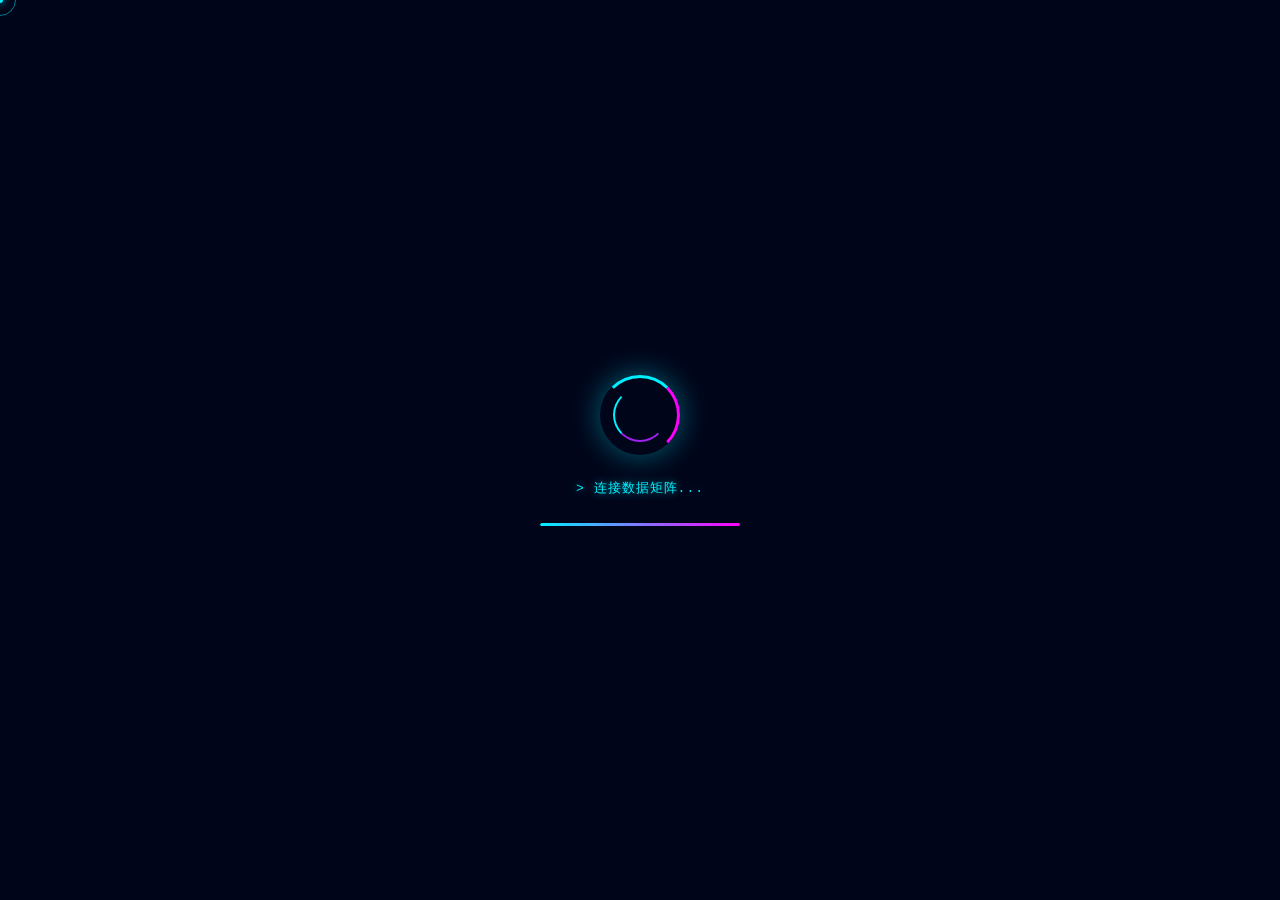
<file: index.html>
<!DOCTYPE html>
<html lang="zh-CN">
<head>
<meta charset="UTF-8">
<meta name="viewport" content="width=device-width, initial-scale=1.0">
<meta name="description" content="阿尧的赛博空间 - 网络安全爱好者 & 漏洞修复者的个人主页">
<meta name="keywords" content="阿尧,杨应尧,网络安全,渗透测试,赛博朋克,个人主页">
<title>阿尧的赛博空间 · 欢迎光临</title>
<link rel="icon" href="img/avatar.jpg" type="image/jpeg">
<link rel="stylesheet" href="css/style.css">
</head>
<body class="welcome-page">
<canvas id="particles"></canvas>
<div class="scanlines"></div>

<!-- 启动加载动画 -->
<div class="boot-screen">
  <div class="boot-logo" style="position:relative;"></div>
  <div class="boot-text">&gt; 初始化赛博空间...</div>
  <div class="boot-bar"><div class="boot-bar-fill"></div></div>
</div>

<button class="theme-toggle theme-toggle-fixed" id="themeToggle" title="切换深色 / 浅色模式">🌙</button>
<main class="welcome-wrap">
  <div class="avatar-ring">
    <img src="img/avatar.jpg" alt="阿尧头像">
  </div>
  <h1 class="glitch hero-name" data-text="杨应尧">杨应尧</h1>
  <p class="hero-nick neon-text">AKA 阿尧 · 网络安全爱好者 &amp; 漏洞修复者</p>
  <p class="hero-slogan" id="heroSlogan">在数字世界的暗巷里，寻找漏洞，也修复明天。</p>
  <a href="html/index.html" class="btn btn-pulse enter-btn">⚡ 进入主页</a>
  <p class="welcome-hint">↓ 点击进入阿尧的赛博空间 ↓</p>
</main>

<div id="music-player" class="music-player" data-music-prefix="">
  <div class="mp-bar">
    <button class="mp-btn" id="mpCollapse" title="折叠 / 展开">▾</button>
    <div class="mp-disc"><img src="img/avatar.jpg" alt="碟片"></div>
    <div class="mp-info">
      <div class="mp-title" id="mpTitle">阿尧的音乐站</div>
      <div class="mp-artist" id="mpArtist">点击播放</div>
    </div>
    <button class="mp-btn" id="mpPrev" title="上一首">⏮</button>
    <button class="mp-btn mp-play-btn" id="mpPlay" title="播放 / 暂停">▶</button>
    <button class="mp-btn" id="mpNext" title="下一首">⏭</button>
    <div class="mp-progress"><input type="range" id="mpSeek" min="0" max="1000" value="0" title="进度"></div>
    <span class="mp-time" id="mpTime">00:00 / 00:00</span>
    <div class="mp-volume"><span>🔊</span><input type="range" id="mpVolume" min="0" max="100" value="80" title="音量"></div>
    <button class="mp-btn" id="mpMode" title="播放模式">🔁</button>
  </div>
</div>

<script src="js/main.js"></script>
</body>
</html>
</file>
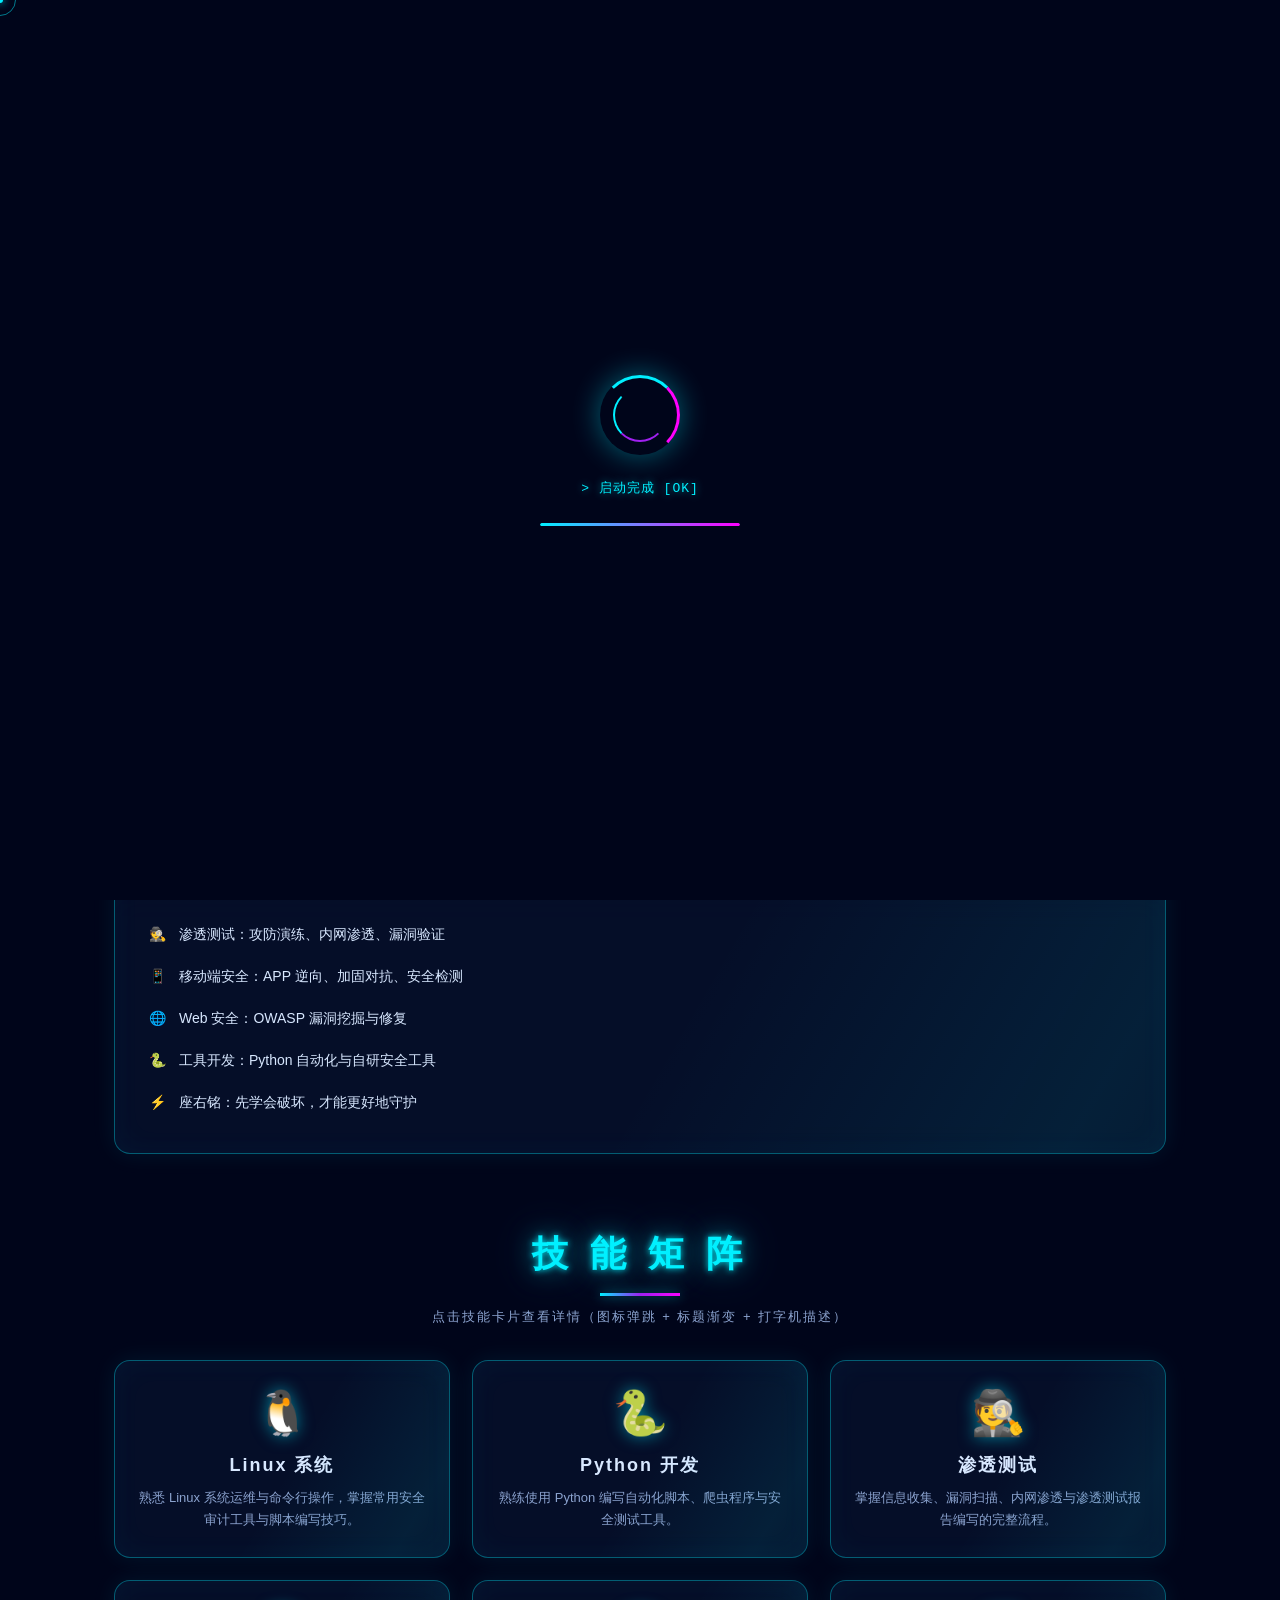
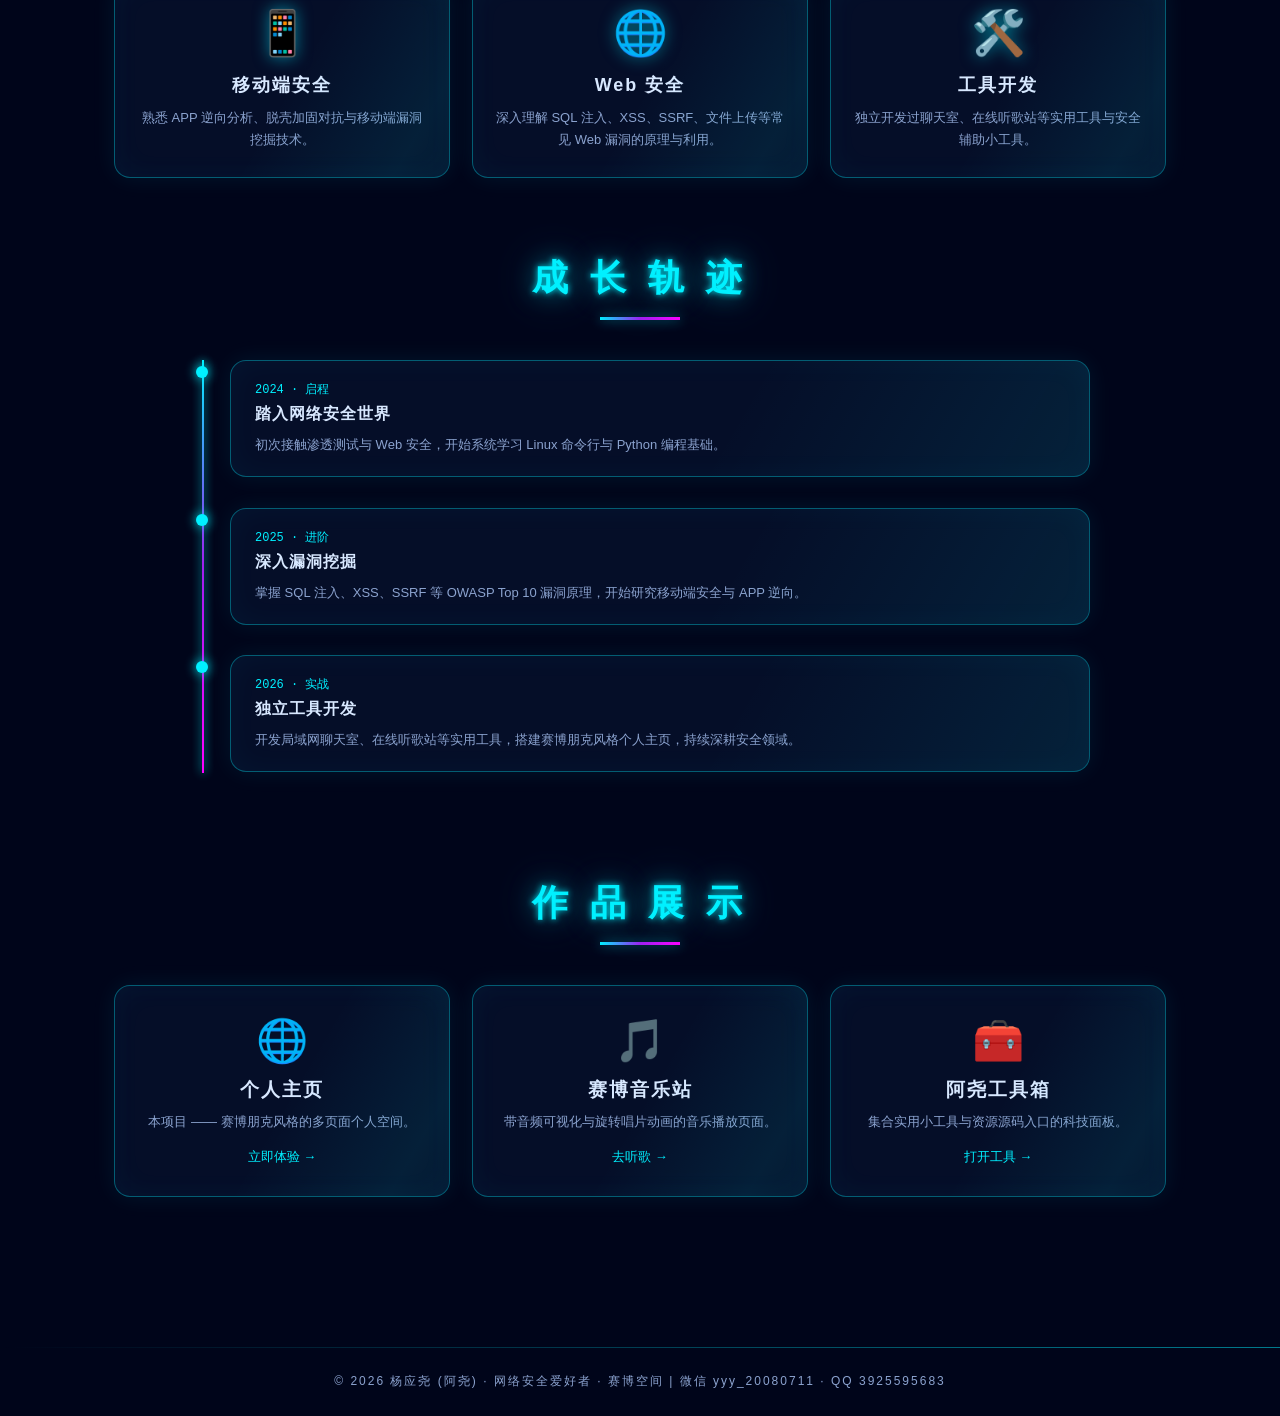
<file: html/index.html>
<!DOCTYPE html>
<html lang="zh-CN">
<head>
<meta charset="UTF-8">
<meta name="viewport" content="width=device-width, initial-scale=1.0">
<meta name="description" content="阿尧 - 网络安全爱好者 & 漏洞修复者的个人主页">
<meta name="keywords" content="阿尧,杨应尧,网络安全,渗透测试,Web安全,Python,赛博空间">
<title>阿尧 · 个人主页</title>
<link rel="icon" href="../img/avatar.jpg" type="image/jpeg">
<link rel="stylesheet" href="../css/style.css">
</head>
<body class="inner-page">
<canvas id="particles"></canvas>
<div class="scanlines"></div>

<!-- 启动加载动画 -->
<div class="boot-screen">
  <div class="boot-logo" style="position:relative;"></div>
  <div class="boot-text">&gt; 加载主页模块...</div>
  <div class="boot-bar"><div class="boot-bar-fill"></div></div>
</div>

<nav class="navbar" id="navbar">
  <a class="nav-brand" href="index.html"><img src="../img/avatar.jpg" alt="阿尧" class="nav-avatar"><span class="nav-name">阿尧</span></a>
  <ul class="nav-links">
    <li><a href="../index.html">首页</a></li>
    <li><a href="index.html" class="active">主页</a></li>
    <li><a href="gallery.html">相册</a></li>
    <li><a href="music.html">音乐</a></li>
    <li><a href="video.html">视频</a></li>
    <li><a href="tools.html">工具</a></li>
    <li><a href="contact.html">联系</a></li>
  </ul>
  <button class="theme-toggle" id="themeToggle" title="切换深色 / 浅色模式">🌙</button>
</nav>
<main class="page-main">
  <section class="hero-section">
    <div class="hero-info holo-card reveal">
      <div class="hero-avatar">
        <img src="../img/avatar.jpg" alt="阿尧头像">
        <span class="online-dot"></span>
      </div>
      <div class="hero-texts">
        <h1>杨应尧 <span class="neon-text">/ 阿尧</span></h1>
        <p class="tagline">网络安全爱好者 &amp; 漏洞修复者 · 生于 2008.07</p>
        <div class="tag-chips">
          <span># 渗透测试</span><span># 移动端安全</span><span># Web 漏洞挖掘</span><span># Python</span>
        </div>
      </div>
    </div>
  </section>

  <!-- 数据统计板块 -->
  <section class="section" id="stats">
    <h2 class="section-title neon-text">赛 博 数 据</h2>
    <div class="stats-grid">
      <div class="stat-card holo-card reveal">
        <div class="stat-num" data-count="6" data-suffix="+">0</div>
        <div class="stat-label">技能领域</div>
      </div>
      <div class="stat-card holo-card reveal">
        <div class="stat-num" data-count="3" data-suffix="">0</div>
        <div class="stat-label">原创工具</div>
      </div>
      <div class="stat-card holo-card reveal">
        <div class="stat-num" data-count="21" data-suffix="">0</div>
        <div class="stat-label">精选壁纸</div>
      </div>
      <div class="stat-card holo-card reveal">
        <div class="stat-num" data-count="365" data-suffix="+">0</div>
        <div class="stat-label">活跃天数</div>
      </div>
    </div>
  </section>

  <section class="section" id="about">
    <h2 class="section-title neon-text">关 于 我</h2>
    <div class="about-card holo-card reveal">
      <p class="about-lead">你好，我是杨应尧（阿尧）—— 一个 2008 年出生的网络安全爱好者。</p>
      <p>白天修补世界的漏洞，晚上挖掘代码的真相。专注于渗透测试、移动端安全研究与 Web 漏洞挖掘，相信每一行代码背后都藏着值得探索的秘密。</p>
      <ul class="about-list">
        <li><span class="al-icon">🕵️</span>渗透测试：攻防演练、内网渗透、漏洞验证</li>
        <li><span class="al-icon">📱</span>移动端安全：APP 逆向、加固对抗、安全检测</li>
        <li><span class="al-icon">🌐</span>Web 安全：OWASP 漏洞挖掘与修复</li>
        <li><span class="al-icon">🐍</span>工具开发：Python 自动化与自研安全工具</li>
        <li><span class="al-icon">⚡</span>座右铭：先学会破坏，才能更好地守护</li>
      </ul>
    </div>
  </section>

  <section class="section" id="skills">
    <h2 class="section-title neon-text">技 能 矩 阵</h2>
    <p class="section-sub">点击技能卡片查看详情（图标弹跳 + 标题渐变 + 打字机描述）</p>
    <div class="skills-grid">
      <div class="skill-card holo-card reveal" style="--i:1">
        <span class="skill-icon">🐧</span>
        <h3 class="skill-title">Linux 系统</h3>
        <p class="skill-desc" data-text="熟悉 Linux 系统运维与命令行操作，掌握常用安全审计工具与脚本编写技巧。">熟悉 Linux 系统运维与命令行操作，掌握常用安全审计工具与脚本编写技巧。</p>
      </div>
      <div class="skill-card holo-card reveal" style="--i:2">
        <span class="skill-icon">🐍</span>
        <h3 class="skill-title">Python 开发</h3>
        <p class="skill-desc" data-text="熟练使用 Python 编写自动化脚本、爬虫程序与安全测试工具。">熟练使用 Python 编写自动化脚本、爬虫程序与安全测试工具。</p>
      </div>
      <div class="skill-card holo-card reveal" style="--i:3">
        <span class="skill-icon">🕵️</span>
        <h3 class="skill-title">渗透测试</h3>
        <p class="skill-desc" data-text="掌握信息收集、漏洞扫描、内网渗透与渗透测试报告编写的完整流程。">掌握信息收集、漏洞扫描、内网渗透与渗透测试报告编写的完整流程。</p>
      </div>
      <div class="skill-card holo-card reveal" style="--i:4">
        <span class="skill-icon">📱</span>
        <h3 class="skill-title">移动端安全</h3>
        <p class="skill-desc" data-text="熟悉 APP 逆向分析、脱壳加固对抗与移动端漏洞挖掘技术。">熟悉 APP 逆向分析、脱壳加固对抗与移动端漏洞挖掘技术。</p>
      </div>
      <div class="skill-card holo-card reveal" style="--i:5">
        <span class="skill-icon">🌐</span>
        <h3 class="skill-title">Web 安全</h3>
        <p class="skill-desc" data-text="深入理解 SQL 注入、XSS、SSRF、文件上传等常见 Web 漏洞的原理与利用。">深入理解 SQL 注入、XSS、SSRF、文件上传等常见 Web 漏洞的原理与利用。</p>
      </div>
      <div class="skill-card holo-card reveal" style="--i:6">
        <span class="skill-icon">🛠️</span>
        <h3 class="skill-title">工具开发</h3>
        <p class="skill-desc" data-text="独立开发过聊天室、在线听歌站等实用工具与安全辅助小工具。">独立开发过聊天室、在线听歌站等实用工具与安全辅助小工具。</p>
      </div>
    </div>
  </section>

  <!-- 成长时间线 -->
  <section class="section" id="timeline">
    <h2 class="section-title neon-text">成 长 轨 迹</h2>
    <div class="timeline">
      <div class="timeline-item reveal">
        <div class="timeline-content holo-card">
          <div class="timeline-date">2024 · 启程</div>
          <h3>踏入网络安全世界</h3>
          <p>初次接触渗透测试与 Web 安全，开始系统学习 Linux 命令行与 Python 编程基础。</p>
        </div>
      </div>
      <div class="timeline-item reveal">
        <div class="timeline-content holo-card">
          <div class="timeline-date">2025 · 进阶</div>
          <h3>深入漏洞挖掘</h3>
          <p>掌握 SQL 注入、XSS、SSRF 等 OWASP Top 10 漏洞原理，开始研究移动端安全与 APP 逆向。</p>
        </div>
      </div>
      <div class="timeline-item reveal">
        <div class="timeline-content holo-card">
          <div class="timeline-date">2026 · 实战</div>
          <h3>独立工具开发</h3>
          <p>开发局域网聊天室、在线听歌站等实用工具，搭建赛博朋克风格个人主页，持续深耕安全领域。</p>
        </div>
      </div>
    </div>
  </section>

  <section class="section" id="works">
    <h2 class="section-title neon-text">作 品 展 示</h2>
    <div class="works-grid">
      <div class="work-card holo-card reveal">
        <div class="work-icon">🌐</div>
        <h3>个人主页</h3>
        <p>本项目 —— 赛博朋克风格的多页面个人空间。</p>
        <a class="work-link" href="index.html">立即体验 →</a>
      </div>
      <div class="work-card holo-card reveal">
        <div class="work-icon">🎵</div>
        <h3>赛博音乐站</h3>
        <p>带音频可视化与旋转唱片动画的音乐播放页面。</p>
        <a class="work-link" href="music.html">去听歌 →</a>
      </div>
      <div class="work-card holo-card reveal">
        <div class="work-icon">🧰</div>
        <h3>阿尧工具箱</h3>
        <p>集合实用小工具与资源源码入口的科技面板。</p>
        <a class="work-link" href="tools.html">打开工具 →</a>
      </div>
    </div>
  </section>
</main>
<footer class="site-footer">
  <p>© 2026 杨应尧 (阿尧) · 网络安全爱好者 · 赛博空间 | 微信 yyy_20080711 · QQ 3925595683</p>
</footer>

<div id="music-player" class="music-player" data-music-prefix="../">
  <div class="mp-bar">
    <button class="mp-btn" id="mpCollapse" title="折叠 / 展开">▾</button>
    <div class="mp-disc"><img src="../img/avatar.jpg" alt="碟片"></div>
    <div class="mp-info">
      <div class="mp-title" id="mpTitle">阿尧的音乐站</div>
      <div class="mp-artist" id="mpArtist">点击播放</div>
    </div>
    <button class="mp-btn" id="mpPrev" title="上一首">⏮</button>
    <button class="mp-btn mp-play-btn" id="mpPlay" title="播放 / 暂停">▶</button>
    <button class="mp-btn" id="mpNext" title="下一首">⏭</button>
    <div class="mp-progress"><input type="range" id="mpSeek" min="0" max="1000" value="0" title="进度"></div>
    <span class="mp-time" id="mpTime">00:00 / 00:00</span>
    <div class="mp-volume"><span>🔊</span><input type="range" id="mpVolume" min="0" max="100" value="80" title="音量"></div>
    <button class="mp-btn" id="mpMode" title="播放模式">🔁</button>
  </div>
</div>

<script src="../js/main.js"></script>
</body>
</html>
</file>
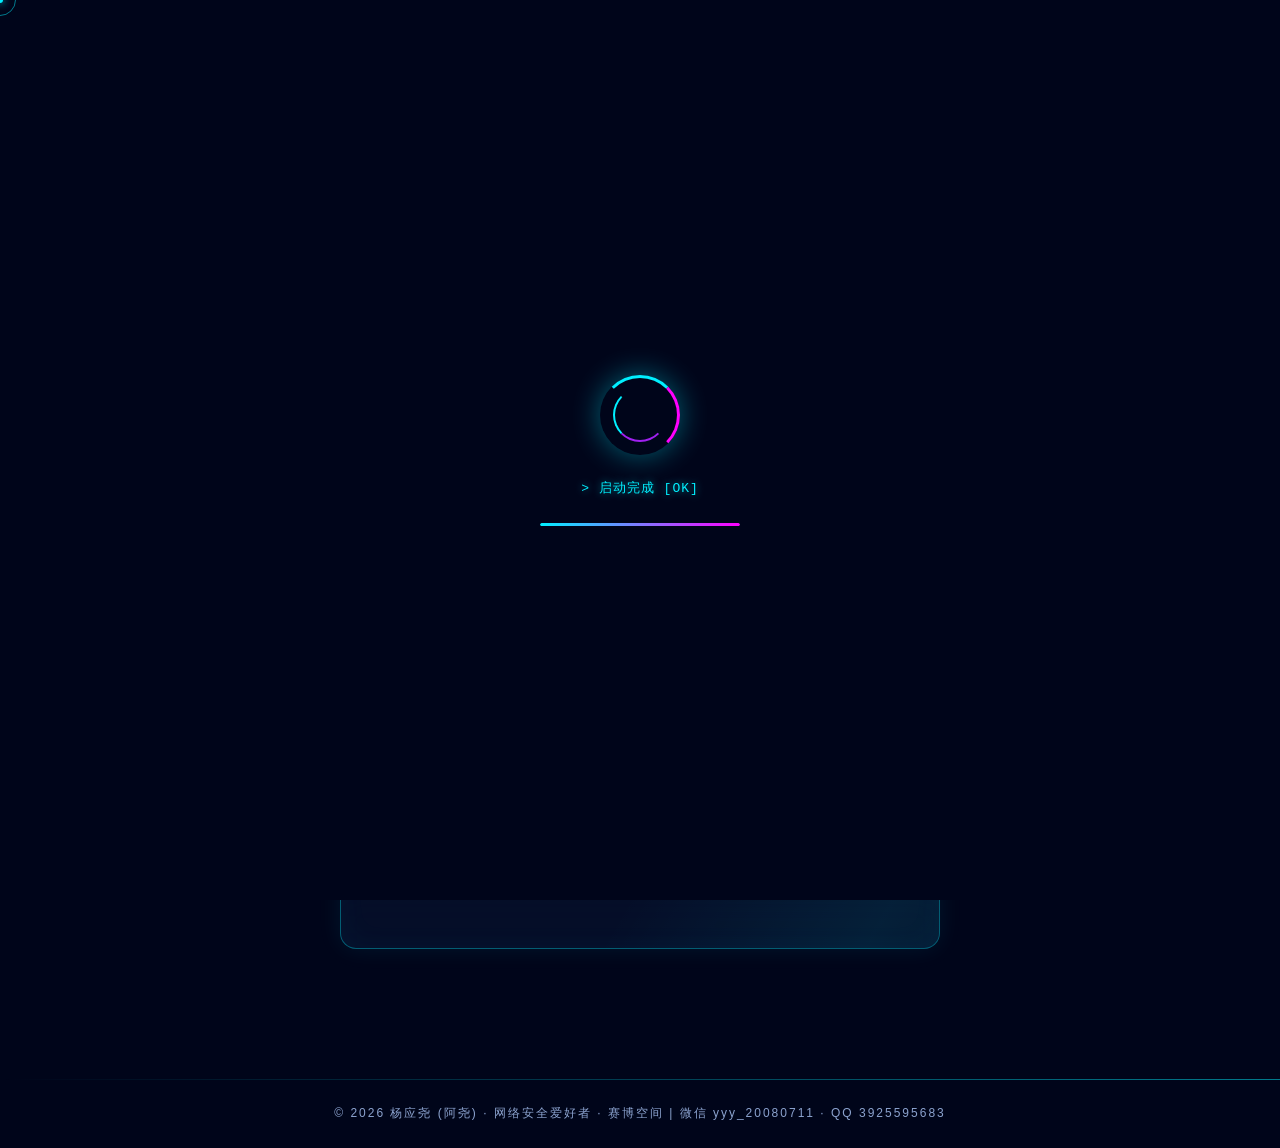
<file: html/music.html>
<!DOCTYPE html>
<html lang="zh-CN">
<head>
<meta charset="UTF-8">
<meta name="viewport" content="width=device-width, initial-scale=1.0">
<meta name="description" content="阿尧的赛博音乐站 - 带音频可视化与旋转唱片">
<title>阿尧 · 赛博音乐</title>
<link rel="icon" href="../img/avatar.jpg" type="image/jpeg">
<link rel="stylesheet" href="../css/style.css">
</head>
<body class="inner-page">
<canvas id="particles"></canvas>
<div class="scanlines"></div>
<div class="boot-screen">
  <div class="boot-logo" style="position:relative;"></div>
  <div class="boot-text">&gt; 调谐音频矩阵...</div>
  <div class="boot-bar"><div class="boot-bar-fill"></div></div>
</div>
<nav class="navbar" id="navbar">
  <a class="nav-brand" href="index.html"><img src="../img/avatar.jpg" alt="阿尧" class="nav-avatar"><span class="nav-name">阿尧</span></a>
  <ul class="nav-links">
    <li><a href="../index.html">首页</a></li>
    <li><a href="index.html">主页</a></li>
    <li><a href="gallery.html">相册</a></li>
    <li><a href="music.html" class="active">音乐</a></li>
    <li><a href="video.html">视频</a></li>
    <li><a href="tools.html">工具</a></li>
    <li><a href="contact.html">联系</a></li>
  </ul>
  <button class="theme-toggle" id="themeToggle" title="切换深色 / 浅色模式">🌙</button>
</nav>
<main class="page-main">
  <header class="page-head">
    <h1 class="section-title neon-text">赛 博 音 乐</h1>
    <p class="section-sub">戴上耳机，进入阿尧的音乐频道 🎧</p>
  </header>

  <div class="music-stage holo-card reveal">
    <div class="vinyl-wrap">
      <div class="vinyl" id="vinyl">
        <div class="vinyl-label"><img src="../img/avatar.jpg" alt="唱片封面"></div>
      </div>
    </div>
    <div class="music-panel">
      <h2 class="song-title neon-text" id="songTitle">我们</h2>
      <p class="song-artist" id="songArtist">阿尧的歌单</p>
      <canvas id="visualizer"></canvas>
    </div>
  </div>

  <div class="playlist holo-card reveal">
    <h3>🎧 播放列表（点击播放）</h3>
    <ul id="playlist">
      <li class="pl-item active" data-index="0"><span class="pl-num">01</span><span class="pl-name">我们</span></li>
      <li class="pl-item" data-index="1"><span class="pl-num">02</span><span class="pl-name">我们的明天</span></li>
      <li class="pl-item" data-index="2"><span class="pl-num">03</span><span class="pl-name">第57次取消发送</span></li>
    </ul>
  </div>
</main>
<footer class="site-footer">
  <p>© 2026 杨应尧 (阿尧) · 网络安全爱好者 · 赛博空间 | 微信 yyy_20080711 · QQ 3925595683</p>
</footer>

<div id="music-player" class="music-player" data-music-prefix="../">
  <div class="mp-bar">
    <button class="mp-btn" id="mpCollapse" title="折叠 / 展开">▾</button>
    <div class="mp-disc"><img src="../img/avatar.jpg" alt="碟片"></div>
    <div class="mp-info">
      <div class="mp-title" id="mpTitle">阿尧的音乐站</div>
      <div class="mp-artist" id="mpArtist">点击播放</div>
    </div>
    <button class="mp-btn" id="mpPrev" title="上一首">⏮</button>
    <button class="mp-btn mp-play-btn" id="mpPlay" title="播放 / 暂停">▶</button>
    <button class="mp-btn" id="mpNext" title="下一首">⏭</button>
    <div class="mp-progress"><input type="range" id="mpSeek" min="0" max="1000" value="0" title="进度"></div>
    <span class="mp-time" id="mpTime">00:00 / 00:00</span>
    <div class="mp-volume"><span>🔊</span><input type="range" id="mpVolume" min="0" max="100" value="80" title="音量"></div>
    <button class="mp-btn" id="mpMode" title="播放模式">🔁</button>
  </div>
</div>

<script src="../js/main.js"></script>
</body>
</html>
</file>
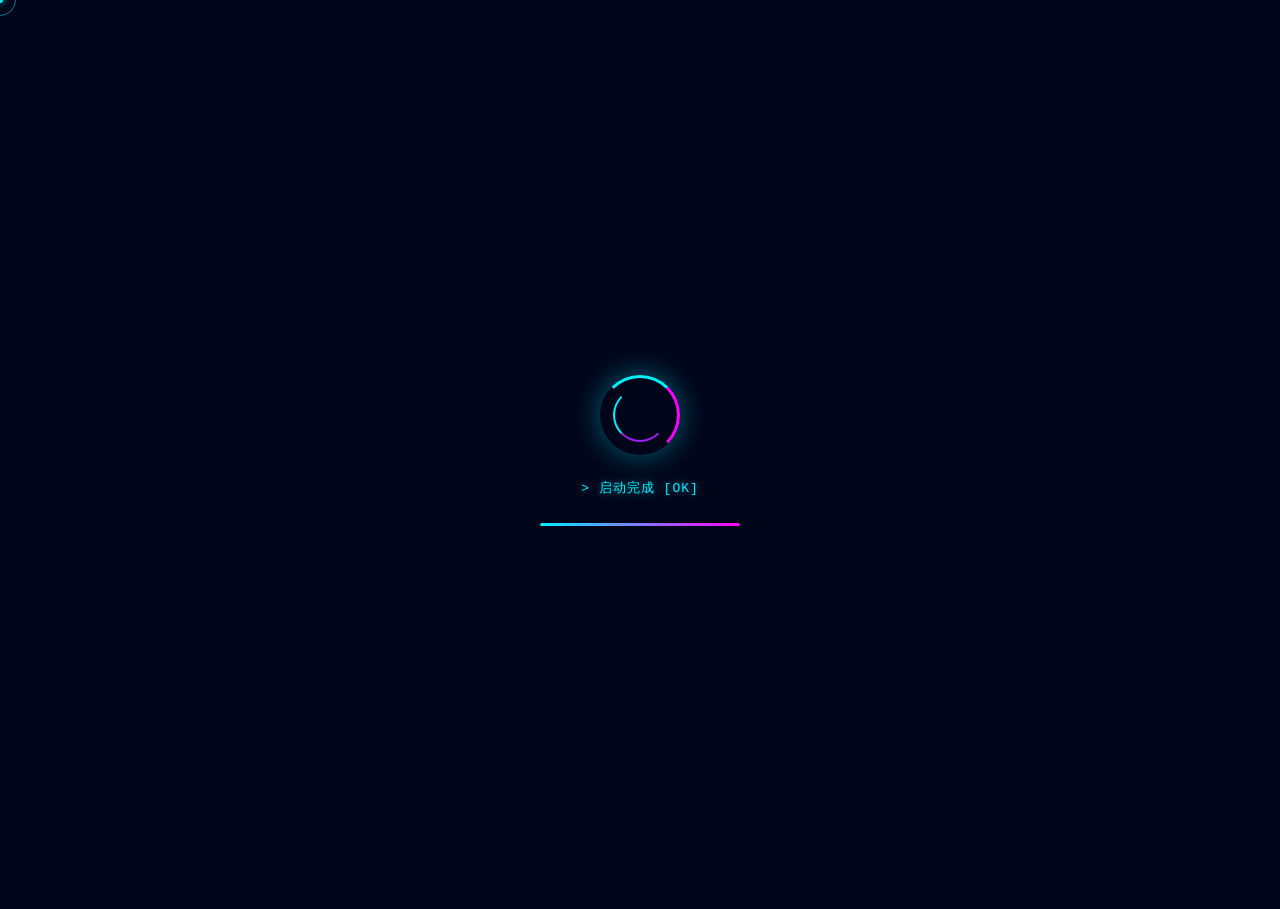
<file: html/tools.html>
<!DOCTYPE html>
<html lang="zh-CN">
<head>
<meta charset="UTF-8">
<meta name="viewport" content="width=device-width, initial-scale=1.0">
<meta name="description" content="阿尧的工具箱 - 实用小工具与资源源码分享">
<title>阿尧 · 工具箱</title>
<link rel="icon" href="../img/avatar.jpg" type="image/jpeg">
<link rel="stylesheet" href="../css/style.css">
</head>
<body class="inner-page">
<canvas id="particles"></canvas>
<div class="scanlines"></div>
<div class="boot-screen">
  <div class="boot-logo" style="position:relative;"></div>
  <div class="boot-text">&gt; 装载工具面板...</div>
  <div class="boot-bar"><div class="boot-bar-fill"></div></div>
</div>
<nav class="navbar" id="navbar">
  <a class="nav-brand" href="index.html"><img src="../img/avatar.jpg" alt="阿尧" class="nav-avatar"><span class="nav-name">阿尧</span></a>
  <ul class="nav-links">
    <li><a href="../index.html">首页</a></li>
    <li><a href="index.html">主页</a></li>
    <li><a href="gallery.html">相册</a></li>
    <li><a href="music.html">音乐</a></li>
    <li><a href="video.html">视频</a></li>
    <li><a href="tools.html" class="active">工具</a></li>
    <li><a href="contact.html">联系</a></li>
  </ul>
  <button class="theme-toggle" id="themeToggle" title="切换深色 / 浅色模式">🌙</button>
</nav>
<main class="page-main">
  <header class="page-head tools-head">
    <h1 class="section-title neon-text glitch" data-text="阿尧的工具箱">阿尧的工具箱</h1>
    <p class="section-sub">选择你的冒险 —— 小工具 &amp; 资源源码</p>
  </header>

  <div class="tools-grid">
    <div class="tool-card holo-card reveal" data-panel="panel-1">
      <span class="tool-icon">🧰</span>
      <h3>阿尧小工具</h3>
      <p>日常实用小工具合集：聊天、听歌、查询、加密……</p>
      <span class="tool-tag">点击展开 ▾</span>
    </div>
    <div class="tool-card holo-card reveal" data-panel="panel-2">
      <span class="tool-icon">📦</span>
      <h3>阿尧的资源源码</h3>
      <p>开源项目与资源源码分享站：局域网聊天室、免费追剧……</p>
      <span class="tool-tag">点击展开 ▾</span>
    </div>
  </div>

  <div class="tool-panel" id="panel-1">
    <div class="tool-panel-inner"><div class="tp-content">
      <h3 class="tp-title">🧰 阿尧小工具</h3>
      <div class="tool-row" data-tool="异地聊天室"><span class="tr-icon">💬</span><span class="tr-name">异地聊天室</span><span class="tr-badge on">内测中</span><span class="tr-arrow">→</span></div>
      <div class="tool-row" data-tool="在线免费听歌"><span class="tr-icon">🎵</span><span class="tr-name">在线免费听歌</span><span class="tr-badge on">内测中</span><span class="tr-arrow">→</span></div>
      <div class="tool-row" data-tool="网络测速"><span class="tr-icon">📶</span><span class="tr-name">网络测速</span><span class="tr-badge off">功能暂未上线</span><span class="tr-arrow">→</span></div>
      <div class="tool-row" data-tool="IP 查询"><span class="tr-icon">🌍</span><span class="tr-name">IP 查询</span><span class="tr-badge off">功能暂未上线</span><span class="tr-arrow">→</span></div>
      <div class="tool-row" data-tool="MD5 加密"><span class="tr-icon">🔐</span><span class="tr-name">MD5 加密</span><span class="tr-badge off">功能暂未上线</span><span class="tr-arrow">→</span></div>
      <div class="tool-row" data-tool="密码生成器"><span class="tr-icon">🔑</span><span class="tr-name">密码生成器</span><span class="tr-badge off">功能暂未上线</span><span class="tr-arrow">→</span></div>
      <div class="tool-row" data-tool="二维码生成"><span class="tr-icon">▦</span><span class="tr-name">二维码生成</span><span class="tr-badge off">功能暂未上线</span><span class="tr-arrow">→</span></div>
      <div class="tool-row" data-tool="图片压缩"><span class="tr-icon">🗜️</span><span class="tr-name">图片压缩</span><span class="tr-badge off">功能暂未上线</span><span class="tr-arrow">→</span></div>
      <div class="tool-row" data-tool="天气查询"><span class="tr-icon">🌦️</span><span class="tr-name">天气查询</span><span class="tr-badge off">功能暂未上线</span><span class="tr-arrow">→</span></div>
      <div class="tool-row" data-tool="在线记事本"><span class="tr-icon">📝</span><span class="tr-name">在线记事本</span><span class="tr-badge off">功能暂未上线</span><span class="tr-arrow">→</span></div>
    </div></div>
  </div>

  <div class="tool-panel" id="panel-2">
    <div class="tool-panel-inner"><div class="tp-content">
      <h3 class="tp-title">📦 阿尧的资源源码</h3>
      <div class="tool-row" data-tool="同一局域网聊天室"><span class="tr-icon">🖥️</span><span class="tr-name">同一局域网聊天室</span><span class="tr-badge on">内测中</span><span class="tr-arrow">→</span></div>
      <div class="tool-row" data-tool="免费追剧"><span class="tr-icon">🎬</span><span class="tr-name">免费追剧</span><span class="tr-badge on">内测中</span><span class="tr-arrow">→</span></div>
      <div class="tool-row" data-tool="更多资源"><span class="tr-icon">🔮</span><span class="tr-name">更多资源</span><span class="tr-badge off">功能暂未上线</span><span class="tr-arrow">→</span></div>
    </div></div>
  </div>
</main>
<footer class="site-footer">
  <p>© 2026 杨应尧 (阿尧) · 网络安全爱好者 · 赛博空间 | 微信 yyy_20080711 · QQ 3925595683</p>
</footer>
<div class="modal-overlay" id="soonModal">
  <div class="modal-card">
    <button class="modal-close" id="soonClose" title="关闭">✕</button>
    <div class="soon-loader">
      <div class="loader-ring"></div>
      <span class="soon-count" id="soonCount">5</span>
    </div>
    <h2 class="glitch soon-title" data-text="COMING SOON">COMING SOON</h2>
    <p class="soon-sub neon-text">功能暂未上线</p>
    <p class="soon-desc">「<span id="soonName">该功能</span>」正在紧锣密鼓地开发中，敬请期待 ...</p>
    <div class="soon-bar"><div class="soon-bar-fill"></div></div>
    <button class="btn btn-pulse" id="soonOK">知 道 了</button>
  </div>
</div>

<div id="music-player" class="music-player" data-music-prefix="../">
  <div class="mp-bar">
    <button class="mp-btn" id="mpCollapse" title="折叠 / 展开">▾</button>
    <div class="mp-disc"><img src="../img/avatar.jpg" alt="碟片"></div>
    <div class="mp-info">
      <div class="mp-title" id="mpTitle">阿尧的音乐站</div>
      <div class="mp-artist" id="mpArtist">点击播放</div>
    </div>
    <button class="mp-btn" id="mpPrev" title="上一首">⏮</button>
    <button class="mp-btn mp-play-btn" id="mpPlay" title="播放 / 暂停">▶</button>
    <button class="mp-btn" id="mpNext" title="下一首">⏭</button>
    <div class="mp-progress"><input type="range" id="mpSeek" min="0" max="1000" value="0" title="进度"></div>
    <span class="mp-time" id="mpTime">00:00 / 00:00</span>
    <div class="mp-volume"><span>🔊</span><input type="range" id="mpVolume" min="0" max="100" value="80" title="音量"></div>
    <button class="mp-btn" id="mpMode" title="播放模式">🔁</button>
  </div>
</div>

<script src="../js/main.js"></script>
</body>
</html>
</file>
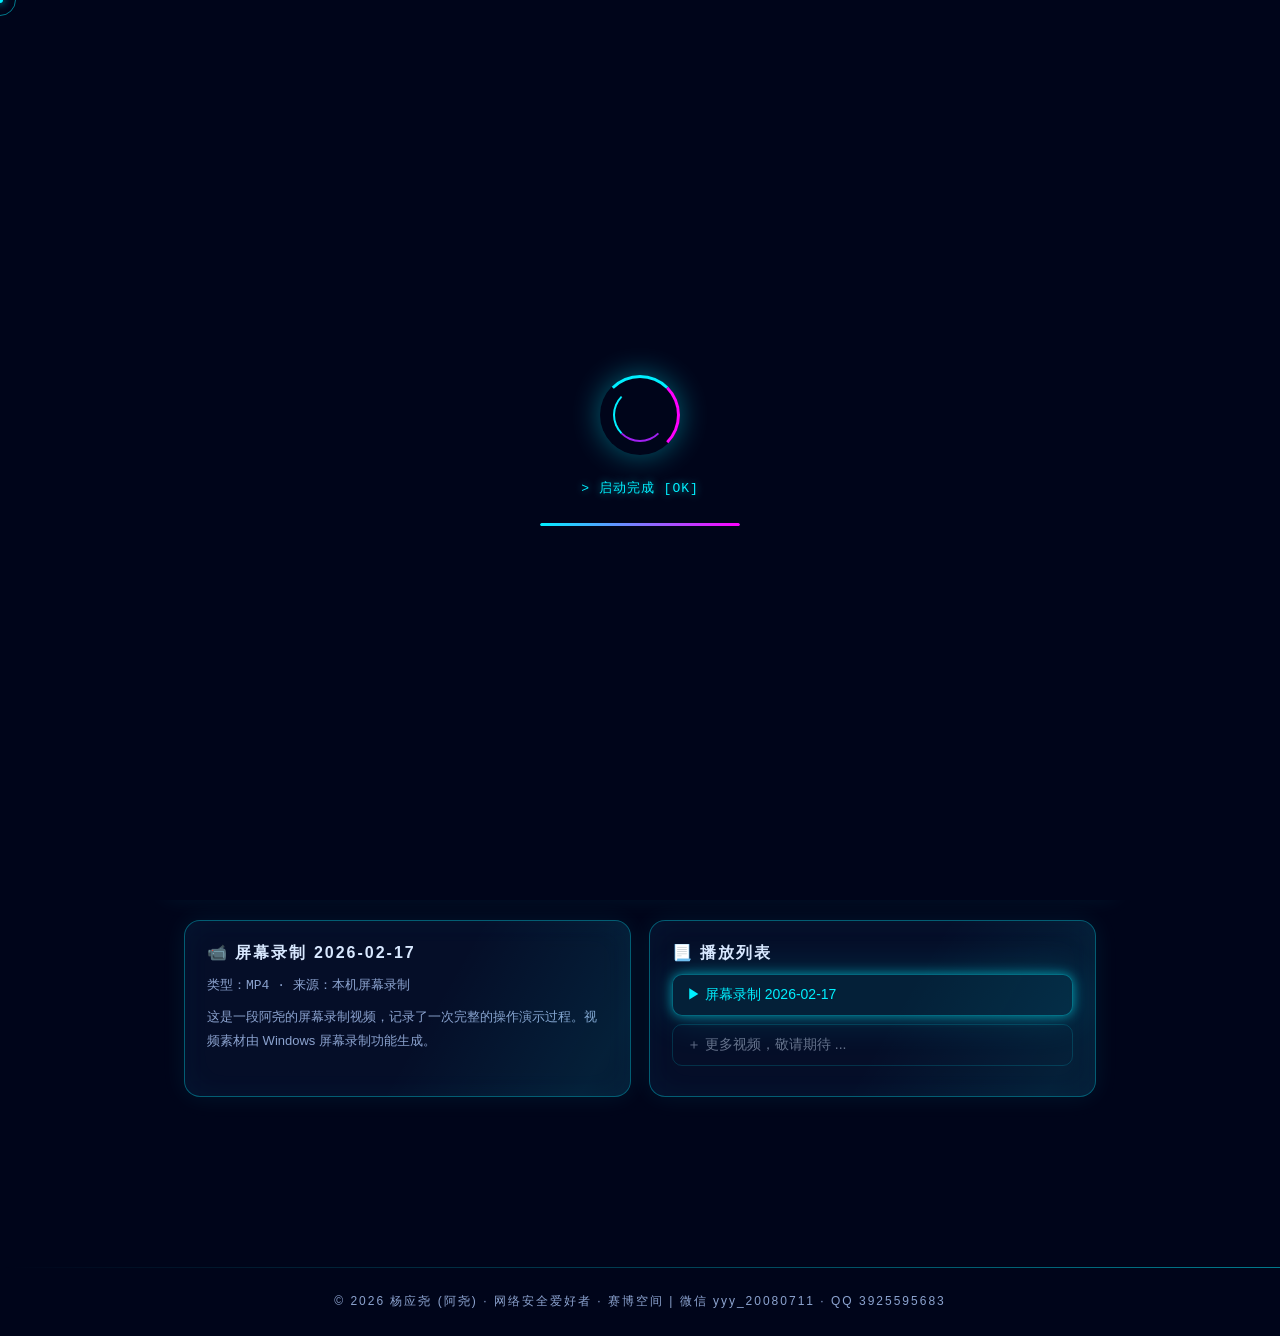
<file: html/video.html>
<!DOCTYPE html>
<html lang="zh-CN">
<head>
<meta charset="UTF-8">
<meta name="viewport" content="width=device-width, initial-scale=1.0">
<meta name="description" content="阿尧的赛博影院 - 视频播放与屏幕录制">
<title>阿尧 · 赛博影院</title>
<link rel="icon" href="../img/avatar.jpg" type="image/jpeg">
<link rel="stylesheet" href="../css/style.css">
</head>
<body class="inner-page">
<canvas id="particles"></canvas>
<div class="scanlines"></div>
<div class="boot-screen">
  <div class="boot-logo" style="position:relative;"></div>
  <div class="boot-text">&gt; 初始化视频引擎...</div>
  <div class="boot-bar"><div class="boot-bar-fill"></div></div>
</div>
<nav class="navbar" id="navbar">
  <a class="nav-brand" href="index.html"><img src="../img/avatar.jpg" alt="阿尧" class="nav-avatar"><span class="nav-name">阿尧</span></a>
  <ul class="nav-links">
    <li><a href="../index.html">首页</a></li>
    <li><a href="index.html">主页</a></li>
    <li><a href="gallery.html">相册</a></li>
    <li><a href="music.html">音乐</a></li>
    <li><a href="video.html" class="active">视频</a></li>
    <li><a href="tools.html">工具</a></li>
    <li><a href="contact.html">联系</a></li>
  </ul>
  <button class="theme-toggle" id="themeToggle" title="切换深色 / 浅色模式">🌙</button>
</nav>
<main class="page-main">
  <header class="page-head">
    <h1 class="section-title neon-text">赛 博 影 院</h1>
    <p class="section-sub">阿尧的视频空间 · 点击视频播放 / 暂停</p>
  </header>

  <section class="video-wrap holo-card reveal">
    <div class="video-box" id="videoBox">
      <video id="video" src="../video/main.mp4" poster="../video/poster.jpg" preload="none" playsinline></video>
      <div class="video-overlay" id="videoOverlay">▶</div>
      <div class="video-controls" id="videoControls">
        <input type="range" id="vcSeek" min="0" max="1000" value="0" title="进度">
        <div class="vc-btns">
          <button class="vc-btn" id="vcPlay" title="播放 / 暂停">▶</button>
          <span class="vc-time" id="vcTime">00:00 / 00:00</span>
          <div class="vc-vol"><span>🔊</span><input type="range" id="vcVolume" min="0" max="100" value="100" title="音量"></div>
          <button class="vc-btn" id="vcFull" title="全屏">⛶</button>
        </div>
      </div>
    </div>
  </section>

  <div class="video-side">
    <div class="video-info holo-card reveal">
      <h3>📹 屏幕录制 2026-02-17</h3>
      <p class="vi-meta">类型：MP4 · 来源：本机屏幕录制</p>
      <p>这是一段阿尧的屏幕录制视频，记录了一次完整的操作演示过程。视频素材由 Windows 屏幕录制功能生成。</p>
    </div>
    <div class="video-playlist holo-card reveal">
      <h3>📃 播放列表</h3>
      <ul>
        <li class="vpl-item active">▶ 屏幕录制 2026-02-17</li>
        <li class="vpl-item disabled">＋ 更多视频，敬请期待 ...</li>
      </ul>
    </div>
  </div>
</main>
<footer class="site-footer">
  <p>© 2026 杨应尧 (阿尧) · 网络安全爱好者 · 赛博空间 | 微信 yyy_20080711 · QQ 3925595683</p>
</footer>

<div id="music-player" class="music-player" data-music-prefix="../">
  <div class="mp-bar">
    <button class="mp-btn" id="mpCollapse" title="折叠 / 展开">▾</button>
    <div class="mp-disc"><img src="../img/avatar.jpg" alt="碟片"></div>
    <div class="mp-info">
      <div class="mp-title" id="mpTitle">阿尧的音乐站</div>
      <div class="mp-artist" id="mpArtist">点击播放</div>
    </div>
    <button class="mp-btn" id="mpPrev" title="上一首">⏮</button>
    <button class="mp-btn mp-play-btn" id="mpPlay" title="播放 / 暂停">▶</button>
    <button class="mp-btn" id="mpNext" title="下一首">⏭</button>
    <div class="mp-progress"><input type="range" id="mpSeek" min="0" max="1000" value="0" title="进度"></div>
    <span class="mp-time" id="mpTime">00:00 / 00:00</span>
    <div class="mp-volume"><span>🔊</span><input type="range" id="mpVolume" min="0" max="100" value="80" title="音量"></div>
    <button class="mp-btn" id="mpMode" title="播放模式">🔁</button>
  </div>
</div>

<script src="../js/main.js"></script>
</body>
</html>
</file>
<file: css/style.css>
/* ============================================================
   阿尧的赛博空间 · 全站统一样式（赛博朋克科幻风）
============================================================ */
:root {
  --bg: #00051a;
  --bg-soft: #060b28;
  --bg-card: rgba(10, 22, 54, 0.55);
  --bg-card-2: rgba(12, 26, 64, 0.82);
  --border-glow: rgba(0, 240, 255, 0.35);
  --cyan: #00f0ff;
  --purple: #a020f0;
  --pink: #ff00ff;
  --green: #39ff88;
  --text: #d8e8ff;
  --text-dim: #8ba3cf;
  --nav-bg: rgba(3, 8, 30, 0.82);
  --shadow-cyan: 0 0 12px rgba(0, 240, 255, 0.55), 0 0 40px rgba(0, 240, 255, 0.18);
  --shadow-pink: 0 0 12px rgba(255, 0, 255, 0.5), 0 0 40px rgba(255, 0, 255, 0.16);
  --radius: 16px;
  --font: "Segoe UI", "PingFang SC", "Microsoft YaHei", sans-serif;
  --mono: "Consolas", "Courier New", monospace;
  --scan-opacity: 0.05;
}
[data-theme="light"] {
  --bg: #eaf0ff;
  --bg-soft: #dde6fb;
  --bg-card: rgba(255, 255, 255, 0.72);
  --bg-card-2: rgba(255, 255, 255, 0.9);
  --border-glow: rgba(20, 80, 220, 0.35);
  --text: #16224a;
  --text-dim: #4a5a86;
  --nav-bg: rgba(240, 245, 255, 0.88);
  --cyan: #0077ff;
  --purple: #8a2be2;
  --pink: #d81ea8;
  --green: #00a862;
  --shadow-cyan: 0 0 10px rgba(0, 119, 255, 0.4), 0 0 30px rgba(0, 119, 255, 0.12);
  --shadow-pink: 0 0 10px rgba(216, 30, 168, 0.35), 0 0 30px rgba(216, 30, 168, 0.1);
  --scan-opacity: 0.02;
}
* { margin: 0; padding: 0; box-sizing: border-box; }
html { scroll-behavior: smooth; }
body {
  background: var(--bg);
  color: var(--text);
  font-family: var(--font);
  min-height: 100vh;
  overflow-x: hidden;
  transition: background 0.5s, color 0.5s;
}
::selection { background: rgba(0, 240, 255, 0.35); color: #fff; }
::-webkit-scrollbar { width: 10px; }
::-webkit-scrollbar-track { background: var(--bg); }
::-webkit-scrollbar-thumb {
  background: linear-gradient(var(--cyan), var(--purple), var(--pink));
  border-radius: 6px;
}

/* ---------- 深空渐变背景 ---------- */
body::after {
  content: ""; position: fixed; inset: 0; z-index: -2; pointer-events: none;
  background:
    radial-gradient(ellipse at 20% 0%, rgba(160, 32, 240, 0.16), transparent 55%),
    radial-gradient(ellipse at 80% 100%, rgba(0, 240, 255, 0.14), transparent 55%),
    radial-gradient(ellipse at 60% 20%, rgba(255, 0, 255, 0.08), transparent 50%),
    linear-gradient(180deg, var(--bg) 0%, var(--bg-soft) 100%);
}
/* 封面页壁纸底图（CSS 相对 css/ 目录解析 -> ../img/gallery01.jpg） */
.welcome-page::before {
  content: ""; position: fixed; inset: 0; z-index: -1; pointer-events: none;
  background: url("../img/gallery01.jpg") center / cover no-repeat;
  opacity: 0.16; filter: saturate(1.35);
}

/* ---------- 扫描线动画 ---------- */
.scanlines {
  position: fixed; inset: 0; z-index: 9997; pointer-events: none;
  background: repeating-linear-gradient(0deg, rgba(0, 240, 255, var(--scan-opacity)) 0 1px, transparent 1px 4px);
  animation: scanMove 10s linear infinite;
}
@keyframes scanMove { to { background-position: 0 100px; } }

/* ---------- 粒子画布 ---------- */
#particles { position: fixed; inset: 0; z-index: 0; pointer-events: none; }
.page-main, .site-footer, .navbar, .music-player, .welcome-wrap { position: relative; z-index: 1; }

/* ---------- 导航栏 ---------- */
.navbar {
  position: sticky; top: 0; z-index: 100;
  display: flex; align-items: center; gap: 14px;
  padding: 10px 24px;
  background: var(--nav-bg);
  backdrop-filter: blur(16px);
  -webkit-backdrop-filter: blur(16px);
  border-bottom: 1px solid var(--border-glow);
  box-shadow: 0 2px 24px rgba(0, 240, 255, 0.08);
}
.nav-brand { display: flex; align-items: center; gap: 10px; text-decoration: none; color: var(--text); }
.nav-avatar {
  width: 38px; height: 38px; border-radius: 50%; object-fit: cover;
  border: 2px solid var(--cyan); box-shadow: var(--shadow-cyan);
}
.nav-name {
  font-weight: 700; letter-spacing: 2px;
  background: linear-gradient(90deg, var(--cyan), var(--pink));
  -webkit-background-clip: text; background-clip: text;
  -webkit-text-fill-color: transparent;
}
.nav-links { list-style: none; display: flex; gap: 6px; margin-left: auto; flex-wrap: nowrap; }
.nav-links a {
  display: block; padding: 8px 14px; color: var(--text-dim); text-decoration: none;
  border-radius: 8px; border: 1px solid transparent; transition: all 0.3s;
  white-space: nowrap;
}
.nav-links a:hover {
  color: var(--cyan); border-color: var(--border-glow);
  box-shadow: var(--shadow-cyan); transform: translateY(-2px);
}
.nav-links a.active {
  color: var(--cyan); border-color: var(--border-glow);
  box-shadow: var(--shadow-cyan); background: rgba(0, 240, 255, 0.08);
}
.theme-toggle {
  width: 38px; height: 38px; flex-shrink: 0; border-radius: 50%;
  border: 1px solid var(--border-glow); background: rgba(0, 240, 255, 0.06);
  color: var(--text); font-size: 17px; cursor: pointer; transition: all 0.35s;
}
.theme-toggle:hover { box-shadow: var(--shadow-cyan); transform: rotate(180deg); }
.theme-toggle-fixed { position: fixed; top: 18px; right: 18px; z-index: 950; }

/* ---------- 按钮 ---------- */
.btn {
  display: inline-flex; align-items: center; justify-content: center; gap: 8px;
  padding: 12px 30px; font-size: 15px; font-weight: 600; letter-spacing: 2px;
  color: #fff; cursor: pointer; position: relative; overflow: hidden;
  background: linear-gradient(135deg, rgba(0, 240, 255, 0.15), rgba(160, 32, 240, 0.15));
  border: 1px solid var(--cyan); border-radius: 999px; text-decoration: none;
  transition: all 0.35s;
}
.btn:hover {
  box-shadow: var(--shadow-cyan), var(--shadow-pink);
  transform: translateY(-3px) scale(1.03);
}
.btn::before {
  content: ""; position: absolute; top: 0; left: -80%; width: 60%; height: 100%;
  background: linear-gradient(90deg, transparent, rgba(255, 255, 255, 0.35), transparent);
  animation: sheen 3.2s ease-in-out infinite;
}
@keyframes sheen { 0%, 55% { left: -80%; } 100% { left: 130%; } }
.btn-pulse { animation: btnPulse 2.4s ease-in-out infinite; }
@keyframes btnPulse {
  0%, 100% { box-shadow: 0 0 12px rgba(0, 240, 255, 0.5); }
  50% { box-shadow: 0 0 28px rgba(0, 240, 255, 0.95), 0 0 60px rgba(255, 0, 255, 0.35); }
}

/* ---------- 霓虹文字 ---------- */
.neon-text {
  color: var(--cyan);
  text-shadow: 0 0 6px rgba(0, 240, 255, 0.9), 0 0 24px rgba(0, 240, 255, 0.5), 0 0 60px rgba(0, 240, 255, 0.3);
}

/* ---------- 故障文字 ---------- */
.glitch { position: relative; display: inline-block; color: #fff; }
.glitch::before, .glitch::after {
  content: attr(data-text); position: absolute; left: 0; top: 0; width: 100%;
  overflow: hidden; pointer-events: none;
}
.glitch::before {
  color: var(--pink); text-shadow: -2px 0 var(--pink);
  clip-path: inset(0 0 62% 0); animation: glitchA 2.8s infinite linear alternate-reverse;
}
.glitch::after {
  color: var(--cyan); text-shadow: 2px 0 var(--cyan);
  clip-path: inset(62% 0 0 0); animation: glitchB 3.4s infinite linear alternate-reverse;
}
@keyframes glitchA {
  0% { clip-path: inset(8% 0 84% 0); transform: translate(-3px, -1px); }
  10% { clip-path: inset(62% 0 8% 0); transform: translate(3px, 1px); }
  20% { clip-path: inset(30% 0 50% 0); transform: translate(-2px, 2px); }
  30% { clip-path: inset(80% 0 6% 0); transform: translate(2px, -2px); }
  40% { clip-path: inset(10% 0 70% 0); transform: translate(-3px, 0); }
  50% { clip-path: inset(45% 0 40% 0); transform: translate(3px, 1px); }
  60% { clip-path: inset(70% 0 12% 0); transform: translate(-2px, -1px); }
  70% { clip-path: inset(20% 0 65% 0); transform: translate(2px, 2px); }
  80% { clip-path: inset(55% 0 28% 0); transform: translate(-3px, 1px); }
  90% { clip-path: inset(5% 0 88% 0); transform: translate(3px, -1px); }
  100% { clip-path: inset(38% 0 48% 0); transform: translate(0, 0); }
}
@keyframes glitchB {
  0% { clip-path: inset(72% 0 10% 0); transform: translate(3px, 1px); }
  15% { clip-path: inset(15% 0 70% 0); transform: translate(-3px, -1px); }
  30% { clip-path: inset(50% 0 32% 0); transform: translate(2px, 2px); }
  45% { clip-path: inset(85% 0 4% 0); transform: translate(-2px, -2px); }
  60% { clip-path: inset(25% 0 60% 0); transform: translate(3px, 0); }
  75% { clip-path: inset(65% 0 18% 0); transform: translate(-3px, 1px); }
  90% { clip-path: inset(8% 0 82% 0); transform: translate(2px, -1px); }
  100% { clip-path: inset(42% 0 45% 0); transform: translate(0, 0); }
}

/* ---------- 全息卡片 ---------- */
.holo-card {
  background: var(--bg-card);
  backdrop-filter: blur(14px);
  -webkit-backdrop-filter: blur(14px);
  border: 1px solid var(--border-glow);
  border-radius: var(--radius);
  box-shadow: 0 0 24px rgba(0, 240, 255, 0.08), inset 0 0 32px rgba(0, 240, 255, 0.04);
  position: relative; overflow: hidden; transition: all 0.4s;
}
.holo-card:hover {
  box-shadow: var(--shadow-cyan);
  transform: translateY(-4px);
  border-color: rgba(0, 240, 255, 0.7);
}
.holo-card::before {
  content: ""; position: absolute; inset: 0; pointer-events: none;
  background: linear-gradient(120deg, transparent 30%, rgba(0, 240, 255, 0.08) 50%, transparent 70%);
  background-size: 200% 100%;
  animation: holoSweep 6s linear infinite;
}
@keyframes holoSweep { to { background-position: -200% 0; } }

/* ---------- 滚动渐入 ---------- */
.reveal { opacity: 0; transform: translateY(34px); transition: opacity 0.8s ease, transform 0.8s ease; }
.reveal.visible { opacity: 1; transform: none; }

/* ---------- 通用版式 ---------- */
.page-main { min-height: calc(100vh - 120px); padding-bottom: 130px; }
.page-head { max-width: 1100px; margin: 0 auto; padding: 56px 24px 10px; }
.section { max-width: 1100px; margin: 0 auto; padding: 56px 24px 20px; }
.section-title {
  font-size: clamp(26px, 4vw, 36px); text-align: center; margin-bottom: 40px;
  letter-spacing: 6px;
}
.section-title::after {
  content: ""; display: block; width: 80px; height: 3px; margin: 14px auto 0;
  background: linear-gradient(90deg, var(--cyan), var(--purple), var(--pink));
  box-shadow: var(--shadow-cyan);
}
.section-sub { text-align: center; color: var(--text-dim); font-size: 13px; margin: -28px 0 34px; letter-spacing: 2px; }
.site-footer { text-align: center; padding: 26px; color: var(--text-dim); font-size: 12px; letter-spacing: 2px; }

/* ---------- 封面页 welcome ---------- */
.welcome-page { display: flex; align-items: center; justify-content: center; min-height: 100vh; }
.welcome-wrap { text-align: center; padding: 40px 20px; }
.welcome-wrap > *:not(.avatar-ring) { opacity: 0; animation: fadeUp 0.9s ease forwards; }
.welcome-wrap > *:nth-child(2) { animation-delay: 0.25s; }
.welcome-wrap > *:nth-child(3) { animation-delay: 0.45s; }
.welcome-wrap > *:nth-child(4) { animation-delay: 0.65s; }
.welcome-wrap > *:nth-child(5) { animation-delay: 0.9s; }
.welcome-wrap > *:nth-child(6) { animation-delay: 1.1s; }
@keyframes fadeUp { from { opacity: 0; transform: translateY(34px); } to { opacity: 1; transform: none; } }
.avatar-ring {
  position: relative; width: 170px; height: 170px; margin: 0 auto 28px; border-radius: 50%;
  padding: 6px;
  background: conic-gradient(from 0deg, var(--cyan), var(--purple), var(--pink), var(--cyan));
  animation: ringSpin 8s linear infinite;
  box-shadow: var(--shadow-cyan), var(--shadow-pink);
}
.avatar-ring img { width: 100%; height: 100%; border-radius: 50%; object-fit: cover; border: 4px solid var(--bg); }
@keyframes ringSpin { to { transform: rotate(360deg); } }
.hero-name {
  font-size: clamp(44px, 8vw, 80px); font-weight: 900; letter-spacing: 14px; margin-bottom: 10px;
  color: #fff; text-shadow: 0 0 8px rgba(0, 240, 255, 0.8), 0 0 30px rgba(0, 240, 255, 0.4);
}
.hero-nick { font-size: clamp(15px, 2.4vw, 20px); margin-bottom: 14px; letter-spacing: 6px; }
.hero-slogan { color: var(--text-dim); font-size: 15px; margin-bottom: 38px; letter-spacing: 2px; min-height: 24px; }
.enter-btn { font-size: 17px; padding: 14px 44px; }
.welcome-hint {
  margin-top: 26px; color: var(--text-dim); font-size: 12px; letter-spacing: 3px;
  animation: floatHint 2.6s ease-in-out infinite;
}
@keyframes floatHint { 0%, 100% { transform: translateY(0); } 50% { transform: translateY(8px); } }

/* ---------- 主页 hero ---------- */
.hero-section { max-width: 1100px; margin: 0 auto; padding: 60px 24px 10px; }
.hero-info { display: flex; gap: 26px; align-items: center; padding: 30px; }
.hero-avatar { position: relative; width: 120px; height: 120px; flex-shrink: 0; }
.hero-avatar img {
  width: 100%; height: 100%; border-radius: 50%; object-fit: cover;
  border: 3px solid var(--pink); box-shadow: var(--shadow-pink);
}
.online-dot {
  position: absolute; right: 6px; bottom: 6px; width: 16px; height: 16px; border-radius: 50%;
  background: var(--green); box-shadow: 0 0 12px var(--green); animation: dotBlink 1.6s infinite;
}
@keyframes dotBlink { 50% { opacity: 0.35; } }
.hero-texts h1 { font-size: clamp(26px, 4vw, 40px); margin-bottom: 8px; }
.tagline { color: var(--text-dim); margin-bottom: 14px; letter-spacing: 2px; }
.tag-chips { display: flex; flex-wrap: wrap; gap: 10px; }
.tag-chips span {
  padding: 5px 14px; border-radius: 999px; border: 1px solid var(--border-glow);
  font-size: 12px; color: var(--cyan); background: rgba(0, 240, 255, 0.06);
}

/* ---------- 关于我 ---------- */
.about-card { padding: 30px 34px; line-height: 2; font-size: 15px; }
.about-lead { font-size: 17px; margin-bottom: 10px; }
.about-card p { color: var(--text-dim); margin-bottom: 8px; }
.about-list { list-style: none; margin-top: 14px; }
.about-list li { padding: 7px 0; color: var(--text); font-size: 14px; }
.al-icon { display: inline-block; width: 30px; }

/* ---------- 技能 / 作品 ---------- */
.skills-grid { display: grid; grid-template-columns: repeat(3, 1fr); gap: 22px; }
.works-grid { display: grid; grid-template-columns: repeat(3, 1fr); gap: 22px; }
.skill-card { padding: 26px 22px; cursor: pointer; text-align: center; }
.skill-icon { font-size: 44px; display: inline-block; transition: transform 0.3s; }
.skill-card:hover .skill-icon { transform: translateY(-8px) scale(1.15); }
.skill-card.bounce .skill-icon { animation: iconBounce 0.7s ease; }
@keyframes iconBounce {
  0%, 100% { transform: translateY(0); }
  30% { transform: translateY(-18px) scale(1.15); }
  60% { transform: translateY(-6px); }
}
.skill-title { margin: 14px 0 10px; font-size: 18px; letter-spacing: 2px; transition: all 0.4s; }
.skill-grad {
  background: linear-gradient(90deg, var(--cyan), var(--pink), var(--purple), var(--cyan));
  background-size: 300% 100%;
  -webkit-background-clip: text; background-clip: text;
  -webkit-text-fill-color: transparent;
  animation: gradMove 3s linear infinite;
}
@keyframes gradMove { to { background-position: 300% 0; } }
.skill-desc { color: var(--text-dim); font-size: 13px; line-height: 1.7; min-height: 44px; }
.work-card { padding: 30px 24px; text-align: center; }
.work-icon { font-size: 42px; margin-bottom: 12px; }
.work-card h3 { margin-bottom: 8px; letter-spacing: 2px; }
.work-card p { color: var(--text-dim); font-size: 13px; line-height: 1.7; margin-bottom: 14px; }
.work-link { color: var(--cyan); text-decoration: none; font-size: 13px; transition: all 0.3s; }
.work-link:hover { text-shadow: 0 0 12px var(--cyan); letter-spacing: 2px; }

/* ---------- 相册页 ---------- */
/* ---------- 竖屏瀑布流相册 ---------- */
.gallery-masonry {
  column-count: 3; column-gap: 18px; max-width: 1200px; margin: 0 auto; padding: 24px 24px 40px;
}
.gallery-item {
  position: relative; border-radius: 14px; overflow: hidden; cursor: zoom-in;
  border: 1px solid var(--border-glow); transition: all 0.5s;
  break-inside: avoid; -webkit-column-break-inside: avoid; page-break-inside: avoid;
  margin-bottom: 18px; display: inline-block; width: 100%;
}
.gallery-item img {
  width: 100%; height: auto; display: block; transition: transform 0.6s, filter 0.6s;
}
.gallery-item:hover { box-shadow: var(--shadow-cyan); z-index: 2; transform: scale(1.015); }
.gallery-item:hover img { transform: scale(1.08); filter: brightness(1.12) saturate(1.2); }
.gallery-num {
  position: absolute; top: 10px; left: 10px; z-index: 3;
  background: rgba(0, 2, 12, 0.7); border: 1px solid var(--border-glow);
  border-radius: 8px; padding: 2px 10px; font-size: 12px; font-weight: 700;
  color: var(--cyan); letter-spacing: 2px; backdrop-filter: blur(4px);
  opacity: 0; transform: translateY(-6px); transition: all 0.4s;
}
.gallery-item:hover .gallery-num { opacity: 1; transform: translateY(0); }
.gallery-end-hint {
  text-align: center; padding: 30px 0 60px; color: var(--text-dim);
  font-size: 14px; letter-spacing: 4px; opacity: 0.7;
}
.gallery-empty { text-align: center; color: var(--text-dim); padding: 60px 0; grid-column: 1 / -1; }

/* ---------- 灯箱 ---------- */
.lightbox {
  position: fixed; inset: 0; z-index: 10010;
  background: rgba(0, 2, 12, 0.92); backdrop-filter: blur(10px);
  display: flex; align-items: center; justify-content: center;
  opacity: 0; visibility: hidden; transition: all 0.35s;
}
.lightbox.show { opacity: 1; visibility: visible; }
.lb-img {
  max-width: 86vw; max-height: 82vh; border-radius: 10px;
  border: 2px solid var(--border-glow);
  box-shadow: var(--shadow-cyan), var(--shadow-pink);
  transform: scale(0.85); transition: transform 0.35s;
}
.lightbox.show .lb-img { transform: scale(1); }
.lb-close, .lb-nav {
  position: absolute; border: 1px solid var(--border-glow); background: rgba(0, 240, 255, 0.08);
  color: var(--cyan); cursor: pointer; transition: all 0.3s; z-index: 2;
}
.lb-close { top: 20px; right: 20px; width: 42px; height: 42px; border-radius: 50%; font-size: 17px; }
.lb-nav { top: 50%; transform: translateY(-50%); width: 46px; height: 70px; border-radius: 12px; font-size: 26px; }
.lb-prev { left: 18px; }
.lb-next { right: 18px; }
.lb-close:hover, .lb-nav:hover { box-shadow: var(--shadow-cyan); background: rgba(0, 240, 255, 0.18); }
.lb-caption {
  position: absolute; bottom: 22px; left: 50%; transform: translateX(-50%);
  color: #cfe8ff; font-size: 13px; letter-spacing: 2px; text-shadow: 0 0 10px rgba(0, 240, 255, 0.8);
}

/* ---------- 音乐页 ---------- */
.music-stage { display: flex; gap: 36px; align-items: center; justify-content: center; padding: 40px; max-width: 1000px; margin: 30px auto 0; flex-wrap: wrap; }
.vinyl-wrap { perspective: 800px; }
.vinyl {
  position: relative; width: min(300px, 60vw); height: min(300px, 60vw); border-radius: 50%;
  background: repeating-radial-gradient(circle, #000 0 5px, #0d0d18 5px 7px);
  box-shadow: 0 0 46px rgba(0, 240, 255, 0.3), inset 0 0 60px rgba(0, 0, 0, 0.85);
  animation: spin 7s linear infinite; animation-play-state: paused;
}
.vinyl.spinning { animation-play-state: running; }
.vinyl::before {
  content: ""; position: absolute; inset: 0; border-radius: 50%;
  background: radial-gradient(circle at center, transparent 44%, rgba(0, 240, 255, 0.35) 45% 45.5%, transparent 46%);
}
.vinyl-label {
  position: absolute; inset: 30%; border-radius: 50%; overflow: hidden;
  background: linear-gradient(135deg, var(--purple), var(--pink));
  box-shadow: 0 0 18px rgba(255, 0, 255, 0.5);
  display: flex; align-items: center; justify-content: center;
}
.vinyl-label img { width: 100%; height: 100%; object-fit: cover; }
@keyframes spin { to { transform: rotate(360deg); } }
.music-panel { flex: 1; min-width: 260px; text-align: center; }
.song-title { font-size: clamp(22px, 3vw, 30px); letter-spacing: 3px; margin-bottom: 6px; min-height: 40px; }
.song-artist { color: var(--text-dim); margin-bottom: 18px; }
#visualizer { width: 100%; height: 120px; display: block; }
.playlist { max-width: 600px; margin: 26px auto 0; padding: 24px; }
.playlist h3 { margin-bottom: 14px; letter-spacing: 3px; }
.pl-item {
  list-style: none; display: flex; align-items: center; gap: 12px;
  padding: 12px 16px; border-radius: 10px; cursor: pointer;
  border: 1px solid transparent; transition: all 0.3s; margin-bottom: 8px;
}
.pl-item:hover { border-color: var(--border-glow); background: rgba(0, 240, 255, 0.05); transform: translateX(6px); }
.pl-item.active { border-color: var(--cyan); background: rgba(0, 240, 255, 0.1); box-shadow: var(--shadow-cyan); color: var(--cyan); }
.pl-num { font-family: var(--mono); color: var(--text-dim); font-size: 12px; width: 26px; }

/* ---------- 底部音乐播放器 ---------- */
.music-player { position: fixed; left: 0; right: 0; bottom: 0; z-index: 900; transition: transform 0.45s ease; }
.music-player .mp-bar {
  display: flex; align-items: center; gap: 12px; padding: 10px 18px;
  background: var(--nav-bg); backdrop-filter: blur(18px); -webkit-backdrop-filter: blur(18px);
  border-top: 1px solid var(--border-glow);
}
.music-player.mini { transform: translateY(calc(100% - 52px)); }
.music-player.mini .mp-info,
.music-player.mini .mp-progress,
.music-player.mini .mp-volume,
.music-player.mini .mp-time,
.music-player.mini #mpMode,
.music-player.mini #mpPrev { display: none; }
.mp-disc {
  width: 42px; height: 42px; border-radius: 50%; flex-shrink: 0; position: relative;
  background: repeating-radial-gradient(circle, #0a0a12 0 4px, #14141f 4px 5px);
  animation: spin 4s linear infinite; animation-play-state: paused;
  display: flex; align-items: center; justify-content: center;
}
.mp-disc img { width: 26px; height: 26px; border-radius: 50%; object-fit: cover; border: 2px solid var(--cyan); }
.music-player.playing .mp-disc { animation-play-state: running; }
.mp-btn {
  width: 38px; height: 38px; border-radius: 50%; flex-shrink: 0;
  border: 1px solid var(--border-glow); background: rgba(0, 240, 255, 0.06);
  color: var(--cyan); font-size: 15px; cursor: pointer; transition: all 0.3s;
}
.mp-btn:hover { box-shadow: var(--shadow-cyan); transform: scale(1.08); }
.mp-play-btn { width: 46px; height: 46px; font-size: 18px; background: linear-gradient(135deg, rgba(0, 240, 255, 0.25), rgba(255, 0, 255, 0.2)); }
.mp-info { min-width: 150px; max-width: 220px; flex-shrink: 0; }
.mp-title { font-size: 13px; color: var(--text); white-space: nowrap; overflow: hidden; text-overflow: ellipsis; }
.mp-artist { font-size: 11px; color: var(--text-dim); }
.mp-progress { flex: 1; min-width: 80px; }
.mp-time { font-family: var(--mono); font-size: 12px; color: var(--text-dim); white-space: nowrap; flex-shrink: 0; }
.mp-volume { display: flex; align-items: center; gap: 6px; font-size: 12px; flex-shrink: 0; }
.mp-volume input { width: 80px; }

/* ---------- 滑块 ---------- */
input[type="range"] {
  -webkit-appearance: none; appearance: none; width: 100%; height: 4px; border-radius: 4px;
  background: linear-gradient(90deg, var(--cyan), var(--purple)); outline: none; cursor: pointer;
}
input[type="range"]::-webkit-slider-thumb {
  -webkit-appearance: none; width: 14px; height: 14px; border-radius: 50%;
  background: #fff; border: 2px solid var(--cyan); box-shadow: 0 0 10px var(--cyan);
}
input[type="range"]::-moz-range-thumb {
  width: 14px; height: 14px; border-radius: 50%;
  background: #fff; border: 2px solid var(--cyan); box-shadow: 0 0 10px var(--cyan);
}

/* ---------- 视频页 ---------- */
.video-wrap { max-width: 960px; margin: 30px auto 0; padding: 16px; }
.video-box { position: relative; background: #000; border-radius: 12px; overflow: hidden; cursor: pointer; }
.video-box video { width: 100%; display: block; max-height: 70vh; }
.video-box:fullscreen { display: flex; align-items: center; justify-content: center; background: #000; }
.video-box:fullscreen video { max-height: 100vh; }
.video-overlay {
  position: absolute; inset: 0; display: flex; align-items: center; justify-content: center;
  font-size: 60px; color: #fff; pointer-events: none; opacity: 0; transition: opacity 0.3s;
  text-shadow: 0 0 20px var(--cyan), 0 0 60px var(--cyan);
}
.video-controls {
  position: absolute; left: 0; right: 0; bottom: 0; padding: 14px 16px 10px;
  background: linear-gradient(0deg, rgba(0, 0, 0, 0.88), transparent);
  display: flex; flex-direction: column; gap: 8px;
  opacity: 0; transition: opacity 0.35s;
}
.video-box.ctl-show .video-controls { opacity: 1; }
.vc-btns { display: flex; align-items: center; gap: 12px; }
.vc-btn {
  background: none; border: none; color: #fff; font-size: 17px; cursor: pointer;
  padding: 4px 8px; border-radius: 8px; transition: all 0.25s;
}
.vc-btn:hover { background: rgba(0, 240, 255, 0.15); color: var(--cyan); text-shadow: 0 0 10px var(--cyan); }
.vc-time { font-family: var(--mono); font-size: 12px; color: #cfe8ff; }
.vc-vol { display: flex; align-items: center; gap: 8px; font-size: 12px; margin-left: auto; }
.vc-vol input { width: 90px; }
.video-side {
  max-width: 960px; margin: 0 auto; display: grid; grid-template-columns: 1fr 1fr;
  gap: 18px; padding: 22px 24px 40px;
}
.video-info, .video-playlist { padding: 22px; }
.video-info h3, .video-playlist h3 { margin-bottom: 10px; letter-spacing: 2px; font-size: 16px; }
.video-info p { color: var(--text-dim); font-size: 13px; line-height: 1.8; }
.vi-meta { font-family: var(--mono); font-size: 12px; color: var(--cyan); margin-bottom: 8px; }
.vpl-item {
  list-style: none; padding: 11px 14px; border-radius: 10px;
  border: 1px solid var(--border-glow); margin-bottom: 8px; font-size: 14px;
}
.vpl-item.active { color: var(--cyan); box-shadow: var(--shadow-cyan); background: rgba(0, 240, 255, 0.08); }
.vpl-item.disabled { opacity: 0.45; cursor: not-allowed; }

/* ---------- 工具页 ---------- */
.tools-head { padding-top: 66px; }
.tools-grid { display: grid; grid-template-columns: 1fr 1fr; gap: 26px; max-width: 1000px; margin: 10px auto 0; padding: 0 24px; }
.tool-card { padding: 44px 26px; text-align: center; cursor: pointer; }
.tool-icon {
  font-size: 58px; display: block; margin-bottom: 16px; transition: all 0.4s;
  filter: drop-shadow(0 0 12px rgba(0, 240, 255, 0.6));
}
.tool-card:hover { transform: translateY(-8px) scale(1.03); box-shadow: var(--shadow-cyan), var(--shadow-pink); border-color: rgba(0, 240, 255, 0.7); }
.tool-card:hover .tool-icon { transform: scale(1.2) rotate(-8deg); }
.tool-card h3 { font-size: 22px; letter-spacing: 4px; margin-bottom: 10px; }
.tool-card p { color: var(--text-dim); font-size: 13px; line-height: 1.8; }
.tool-tag {
  display: inline-block; margin-top: 14px; padding: 4px 14px; border-radius: 999px;
  font-size: 11px; border: 1px solid var(--border-glow); color: var(--cyan); letter-spacing: 2px;
}
.tool-panel { max-width: 1000px; margin: 22px auto; padding: 0 24px; }
.tool-panel-inner { max-height: 0; overflow: hidden; transition: max-height 0.6s ease, opacity 0.5s; opacity: 0; }
.tool-panel.open .tool-panel-inner {
  max-height: 900px; opacity: 1;
  background: var(--bg-card); backdrop-filter: blur(14px);
  border: 1px solid var(--border-glow); border-radius: var(--radius);
  box-shadow: 0 0 24px rgba(0, 240, 255, 0.1);
}
.tp-content { padding: 20px; }
.tp-title { padding: 2px 6px 14px; letter-spacing: 3px; color: var(--cyan); }
.tool-row {
  display: flex; align-items: center; gap: 12px; padding: 14px 18px; margin-bottom: 10px; cursor: pointer;
  border: 1px solid var(--border-glow); border-radius: 12px; background: rgba(0, 240, 255, 0.04);
  transition: all 0.3s;
}
.tool-row:last-child { margin-bottom: 0; }
.tool-row:hover {
  transform: translateX(10px); border-color: var(--cyan);
  box-shadow: var(--shadow-cyan); background: rgba(0, 240, 255, 0.1);
}
.tr-icon { font-size: 20px; }
.tr-name { flex: 1; font-size: 15px; letter-spacing: 2px; }
.tr-badge {
  font-size: 11px; padding: 3px 10px; border-radius: 999px;
  border: 1px solid var(--border-glow); color: var(--text-dim); white-space: nowrap;
}
.tr-badge.on { color: var(--green); border-color: var(--green); box-shadow: 0 0 8px rgba(57, 255, 136, 0.4); }
.tr-badge.off { color: var(--pink); border-color: var(--pink); }
.tr-arrow { color: var(--cyan); transition: transform 0.3s; }
.tool-row:hover .tr-arrow { transform: translateX(4px); }

/* ---------- 全屏弹窗（COMING SOON / 二维码） ---------- */
.modal-overlay {
  position: fixed; inset: 0; z-index: 10000;
  background: rgba(0, 2, 14, 0.88); backdrop-filter: blur(12px);
  display: flex; align-items: center; justify-content: center;
  opacity: 0; visibility: hidden; transition: all 0.4s;
}
.modal-overlay.show { opacity: 1; visibility: visible; }
.modal-card {
  position: relative; width: min(440px, 90vw); padding: 46px 36px 38px; text-align: center;
  background: var(--bg-card-2); backdrop-filter: blur(20px);
  border: 1px solid var(--border-glow); border-radius: 20px;
  box-shadow: var(--shadow-cyan), var(--shadow-pink);
  transform: scale(0.8) translateY(30px);
  transition: transform 0.45s cubic-bezier(0.2, 1.4, 0.4, 1);
}
.modal-overlay.show .modal-card { transform: none; }
.modal-close {
  position: absolute; top: 12px; right: 12px; width: 36px; height: 36px; border-radius: 50%;
  border: 1px solid var(--border-glow); background: transparent;
  color: var(--text-dim); cursor: pointer; font-size: 15px; transition: all 0.3s;
}
.modal-close:hover { color: var(--pink); border-color: var(--pink); box-shadow: var(--shadow-pink); transform: rotate(90deg); }
.soon-title { font-size: clamp(28px, 6vw, 44px); letter-spacing: 8px; margin: 18px 0 8px; }
.soon-sub { letter-spacing: 6px; font-size: 16px; margin-bottom: 12px; }
.soon-desc { color: var(--text-dim); font-size: 14px; line-height: 1.8; margin-bottom: 22px; }
.soon-loader { position: relative; width: 84px; height: 84px; margin: 0 auto 6px; }
.loader-ring {
  position: absolute; inset: 0; border-radius: 50%;
  border: 3px solid transparent; border-top-color: var(--cyan); border-right-color: var(--pink);
  animation: ringSpin 1.2s linear infinite;
}
.loader-ring::before {
  content: ""; position: absolute; inset: 9px; border-radius: 50%;
  border: 2px solid transparent; border-bottom-color: var(--purple); border-left-color: var(--cyan);
  animation: ringSpin 1.8s linear infinite reverse;
}
.soon-count {
  position: absolute; inset: 0; display: flex; align-items: center; justify-content: center;
  font-family: var(--mono); font-size: 26px; color: var(--cyan); text-shadow: 0 0 12px var(--cyan);
}
.soon-bar { width: 70%; height: 5px; margin: 0 auto 24px; border-radius: 4px; background: rgba(255, 255, 255, 0.08); overflow: hidden; }
.soon-bar-fill {
  width: 0; height: 100%; background: linear-gradient(90deg, var(--cyan), var(--pink));
  box-shadow: 0 0 12px var(--cyan); animation: barFill 3s linear infinite;
}
@keyframes barFill { 0% { width: 0; } 90% { width: 100%; } 100% { width: 100%; } }
.qr-card { max-width: 360px; padding: 30px; }
.qr-title { letter-spacing: 4px; margin-bottom: 18px; }
.qr-img { width: 230px; height: 230px; object-fit: contain; border-radius: 12px; background: #fff; padding: 10px; }
.qr-hint { color: var(--text-dim); font-size: 12px; margin-top: 14px; }

/* ---------- 联系页 ---------- */
.contact-grid { display: grid; grid-template-columns: repeat(2, 1fr); gap: 18px; max-width: 900px; margin: 0 auto 40px; padding: 0 24px; }
.contact-card { display: flex; align-items: center; gap: 16px; padding: 20px 22px; cursor: pointer; }
.contact-card:hover { transform: translateY(-4px); box-shadow: var(--shadow-cyan); border-color: rgba(0, 240, 255, 0.7); }
.contact-card.cc-note { cursor: default; }
.cc-icon {
  width: 48px; height: 48px; border-radius: 12px; flex-shrink: 0;
  display: flex; align-items: center; justify-content: center; font-size: 24px;
  background: linear-gradient(135deg, rgba(0, 240, 255, 0.2), rgba(160, 32, 240, 0.2));
  border: 1px solid var(--border-glow);
}
.cc-body { flex: 1; }
.cc-name { font-size: 13px; color: var(--text-dim); }
.cc-value { font-size: 15px; letter-spacing: 1px; margin-top: 3px; word-break: break-all; }
.cc-hint { margin-left: auto; color: var(--text-dim); font-size: 11px; flex-shrink: 0; }
.contact-form { max-width: 900px; margin: 0 auto 60px; padding: 34px; }
.contact-form h3 { text-align: center; letter-spacing: 4px; margin-bottom: 22px; }
.form-row { margin-bottom: 16px; }
input[type="text"], input[type="email"], textarea {
  width: 100%; padding: 13px 16px; border-radius: 10px;
  border: 1px solid var(--border-glow); background: rgba(0, 240, 255, 0.04);
  color: var(--text); font-family: var(--font); font-size: 14px; outline: none; transition: all 0.3s;
}
input[type="text"]:focus, input[type="email"]:focus, textarea:focus {
  border-color: var(--cyan); box-shadow: var(--shadow-cyan); background: rgba(0, 240, 255, 0.08);
}
textarea { resize: vertical; min-height: 120px; }
.form-submit { width: 100%; }

/* ---------- Toast ---------- */
.toast {
  position: fixed; top: 22px; left: 50%; transform: translateX(-50%) translateY(-80px); z-index: 10020;
  padding: 13px 26px; border-radius: 999px; background: var(--bg-card-2);
  border: 1px solid var(--cyan); box-shadow: var(--shadow-cyan);
  color: var(--cyan); letter-spacing: 2px; font-size: 14px;
  opacity: 0; transition: all 0.45s cubic-bezier(0.2, 1.2, 0.4, 1); pointer-events: none;
}
.toast.show { opacity: 1; transform: translateX(-50%) translateY(0); }

/* ---------- 响应式 ---------- */
@media (max-width: 768px) {
  .skills-grid, .works-grid { grid-template-columns: repeat(2, 1fr); }
  .gallery-masonry { column-count: 2; }
  .tools-grid { grid-template-columns: 1fr; }
  .contact-grid { grid-template-columns: 1fr; }
  .video-side { grid-template-columns: 1fr; }
  .hero-info { flex-direction: column; text-align: center; }
  .nav-links { overflow-x: auto; -webkit-overflow-scrolling: touch; }
  .nav-links a { padding: 7px 10px; font-size: 13px; }
  .mp-volume { display: none; }
  .mp-info { min-width: 110px; }
  .music-stage { padding: 24px; }
}
@media (max-width: 480px) {
  .skills-grid, .works-grid { grid-template-columns: 1fr; }
  .gallery-masonry { column-count: 1; }
  .nav-name { display: none; }
  .mp-time { display: none; }
  .mp-info { max-width: 90px; }
  .mp-bar { gap: 8px; padding: 8px 10px; }
  .vc-vol { display: none; }
  .section { padding: 40px 16px; }
  .contact-card { padding: 16px; }
  .cc-hint { display: none; }
}

/* ============================================================
   炫酷增强 · 启动动画 / 自定义光标 / 3D倾斜 / 滚动进度
   / 矩阵雨 / 文字解密 / 磁吸按钮 / 数据统计 / 终端启动
   ============================================================ */

/* ---------- 启动加载动画 ---------- */
.boot-screen {
  position: fixed; inset: 0; z-index: 10050;
  background: var(--bg);
  display: flex; flex-direction: column; align-items: center; justify-content: center;
  gap: 24px; transition: opacity 0.6s ease, visibility 0.6s ease;
}
.boot-screen.done { opacity: 0; visibility: hidden; pointer-events: none; }
.boot-logo {
  width: 80px; height: 80px; border-radius: 50%;
  border: 3px solid transparent; border-top-color: var(--cyan); border-right-color: var(--pink);
  animation: ringSpin 1s linear infinite;
  box-shadow: 0 0 30px rgba(0, 240, 255, 0.4);
}
.boot-logo::before {
  content: ""; position: absolute; inset: 10px; border-radius: 50%;
  border: 2px solid transparent; border-bottom-color: var(--purple); border-left-color: var(--cyan);
  animation: ringSpin 1.5s linear infinite reverse;
}
.boot-text {
  font-family: var(--mono); font-size: 13px; color: var(--cyan);
  text-shadow: 0 0 8px rgba(0, 240, 255, 0.6); letter-spacing: 1px;
  min-height: 20px; text-align: center;
}
.boot-bar {
  width: 200px; height: 3px; border-radius: 3px; background: rgba(0, 240, 255, 0.1); overflow: hidden;
}
.boot-bar-fill {
  height: 100%; width: 0; border-radius: 3px;
  background: linear-gradient(90deg, var(--cyan), var(--pink));
  box-shadow: 0 0 10px var(--cyan);
  animation: bootBar 2s ease-in-out forwards;
}
@keyframes bootBar { 0% { width: 0; } 100% { width: 100%; } }

/* ---------- 自定义光标 ---------- */
.cursor-dot, .cursor-ring {
  position: fixed; top: 0; left: 0; z-index: 10060; pointer-events: none;
  border-radius: 50%; transform: translate(-50%, -50%);
  transition: width 0.25s, height 0.25s, opacity 0.25s;
}
.cursor-dot {
  width: 6px; height: 6px; background: var(--cyan);
  box-shadow: 0 0 8px var(--cyan);
}
.cursor-ring {
  width: 32px; height: 32px; border: 1.5px solid rgba(0, 240, 255, 0.5);
  transition: width 0.3s cubic-bezier(0.2, 1, 0.3, 1), height 0.3s cubic-bezier(0.2, 1, 0.3, 1), border-color 0.3s, transform 0.08s linear;
}
.cursor-ring.hover {
  width: 50px; height: 50px; border-color: var(--pink);
  box-shadow: 0 0 20px rgba(255, 0, 255, 0.3);
}
.cursor-ring.click { width: 22px; height: 22px; }
@media (max-width: 768px) { .cursor-dot, .cursor-ring { display: none; } }

/* ---------- 3D 卡片倾斜 ---------- */
.holo-card { transform-style: preserve-3d; perspective: 600px; }
.holo-card.tilt-active { transition: transform 0.1s ease, box-shadow 0.4s, border-color 0.4s; }
.holo-card .holo-glow {
  position: absolute; inset: 0; border-radius: var(--radius); pointer-events: none; opacity: 0;
  background: radial-gradient(circle at var(--mx, 50%) var(--my, 50%), rgba(0, 240, 255, 0.18), transparent 60%);
  transition: opacity 0.3s;
}
.holo-card:hover .holo-glow { opacity: 1; }

/* ---------- 滚动进度条 ---------- */
.scroll-progress {
  position: fixed; top: 0; left: 0; height: 3px; z-index: 9999;
  background: linear-gradient(90deg, var(--cyan), var(--purple), var(--pink));
  box-shadow: 0 0 10px var(--cyan), 0 0 20px rgba(255, 0, 255, 0.3);
  width: 0; transition: width 0.1s linear; border-radius: 0 3px 3px 0;
}

/* ---------- 矩阵雨画布 ---------- */
#matrix-rain {
  position: fixed; inset: 0; z-index: -1; pointer-events: none; opacity: 0.12;
}

/* ---------- 文字解密效果 ---------- */
.scramble-text { display: inline-block; }

/* ---------- 磁吸按钮 ---------- */
.btn.magnetic { transition: transform 0.2s cubic-bezier(0.2, 1, 0.3, 1), box-shadow 0.35s; }

/* ---------- 数据统计板块 ---------- */
.stats-grid { display: grid; grid-template-columns: repeat(4, 1fr); gap: 18px; max-width: 1100px; margin: 0 auto; }
.stat-card { text-align: center; padding: 28px 18px; }
.stat-num {
  font-size: clamp(28px, 5vw, 44px); font-weight: 900; font-family: var(--mono);
  background: linear-gradient(135deg, var(--cyan), var(--pink));
  -webkit-background-clip: text; background-clip: text; -webkit-text-fill-color: transparent;
  filter: drop-shadow(0 0 10px rgba(0, 240, 255, 0.4));
}
.stat-label { color: var(--text-dim); font-size: 12px; letter-spacing: 3px; margin-top: 8px; }
@media (max-width: 768px) { .stats-grid { grid-template-columns: repeat(2, 1fr); } }

/* ---------- 终端启动序列 ---------- */
.terminal-boot {
  position: fixed; top: 50%; left: 50%; transform: translate(-50%, -50%); z-index: 10055;
  font-family: var(--mono); font-size: 14px; color: var(--green);
  text-shadow: 0 0 6px rgba(57, 255, 136, 0.6); white-space: pre; line-height: 1.6;
  opacity: 0; transition: opacity 0.4s; pointer-events: none;
}
.terminal-boot.show { opacity: 1; }

/* ---------- 增强卡片悬浮光效 ---------- */
.holo-card::after {
  content: ""; position: absolute; inset: -1px; border-radius: var(--radius); pointer-events: none;
  background: linear-gradient(120deg, transparent 40%, rgba(255, 0, 255, 0.06) 50%, transparent 60%);
  background-size: 200% 100%; animation: holoSweep2 5s linear infinite;
  opacity: 0; transition: opacity 0.4s;
}
.holo-card:hover::after { opacity: 1; }
@keyframes holoSweep2 { to { background-position: -200% 0; } }

/* ---------- 增强导航栏底边光带 ---------- */
.navbar::after {
  content: ""; position: absolute; bottom: -1px; left: 0; right: 0; height: 1px;
  background: linear-gradient(90deg, transparent, var(--cyan), var(--pink), var(--purple), transparent);
  background-size: 200% 100%; animation: navGlow 4s linear infinite;
  opacity: 0.6;
}
@keyframes navGlow { to { background-position: -200% 0; } }

/* ---------- 增强标题入场动画 ---------- */
.section-title { animation: titleSlide 0.8s ease forwards; opacity: 0; }
@keyframes titleSlide {
  from { opacity: 0; transform: translateY(20px) scale(0.95); filter: blur(8px); }
  to { opacity: 1; transform: none; filter: blur(0); }
}

/* ---------- 滚动渐入增强（交错延迟） ---------- */
.reveal { transition: opacity 0.8s cubic-bezier(0.2, 0.8, 0.2, 1), transform 0.8s cubic-bezier(0.2, 0.8, 0.2, 1); }
.reveal.visible { animation: revealPop 0.7s cubic-bezier(0.2, 1, 0.3, 1) forwards; }
@keyframes revealPop {
  0% { opacity: 0; transform: translateY(34px) scale(0.96); filter: blur(6px); }
  60% { opacity: 1; filter: blur(0); }
  100% { opacity: 1; transform: none; }
}

/* ---------- 增强相册悬浮效果 ---------- */
.gallery-item::after {
  content: ""; position: absolute; inset: 0; border-radius: 12px; pointer-events: none;
  background: linear-gradient(180deg, transparent 60%, rgba(0, 240, 255, 0.15));
  opacity: 0; transition: opacity 0.4s;
}
.gallery-item:hover::after { opacity: 1; }

/* ---------- 时间线样式 ---------- */
.timeline { max-width: 900px; margin: 0 auto; position: relative; padding-left: 40px; }
.timeline::before {
  content: ""; position: absolute; left: 12px; top: 0; bottom: 0; width: 2px;
  background: linear-gradient(180deg, var(--cyan), var(--purple), var(--pink));
  box-shadow: 0 0 10px var(--cyan);
}
.timeline-item { position: relative; margin-bottom: 30px; }
.timeline-item::before {
  content: ""; position: absolute; left: -34px; top: 6px; width: 12px; height: 12px; border-radius: 50%;
  background: var(--cyan); box-shadow: 0 0 12px var(--cyan);
  animation: dotBlink 2s infinite;
}
.timeline-content { padding: 20px 24px; }
.timeline-date { font-family: var(--mono); font-size: 12px; color: var(--cyan); margin-bottom: 6px; }
.timeline-content h3 { font-size: 16px; margin-bottom: 8px; letter-spacing: 1px; }
.timeline-content p { color: var(--text-dim); font-size: 13px; line-height: 1.8; }

/* ---------- 增强按钮发光 ---------- */
.btn:hover {
  background: linear-gradient(135deg, rgba(0, 240, 255, 0.3), rgba(160, 32, 240, 0.3));
  text-shadow: 0 0 10px rgba(255, 255, 255, 0.8);
}
.btn-pulse { animation: btnPulse 2.4s ease-in-out infinite, btnGlow 3s ease-in-out infinite; }
@keyframes btnGlow {
  0%, 100% { border-color: var(--cyan); }
  50% { border-color: var(--pink); }
}

/* ---------- 增强头像旋转光环 ---------- */
.avatar-ring::before {
  content: ""; position: absolute; inset: -8px; border-radius: 50%;
  border: 1px dashed rgba(0, 240, 255, 0.3); animation: ringSpin 12s linear infinite reverse;
}
.avatar-ring::after {
  content: ""; position: absolute; inset: -16px; border-radius: 50%;
  border: 1px dotted rgba(255, 0, 255, 0.2); animation: ringSpin 18s linear infinite;
}

/* ---------- 增强技能卡片图标 ---------- */
.skill-icon { filter: drop-shadow(0 0 8px rgba(0, 240, 255, 0.5)); transition: all 0.4s cubic-bezier(0.2, 1, 0.3, 1); }
.skill-card:hover .skill-icon { transform: translateY(-8px) scale(1.15) rotate(5deg); filter: drop-shadow(0 0 20px rgba(0, 240, 255, 0.8)); }

/* ---------- 页脚增强 ---------- */
.site-footer { position: relative; overflow: hidden; }
.site-footer::before {
  content: ""; position: absolute; top: 0; left: 0; right: 0; height: 1px;
  background: linear-gradient(90deg, transparent, var(--cyan), transparent);
  background-size: 200% 100%; animation: navGlow 5s linear infinite; opacity: 0.5;
}

/* ---------- 增强滚动条 ---------- */
::-webkit-scrollbar-thumb { box-shadow: 0 0 10px rgba(0, 240, 255, 0.4); }

/* ---------- 增强选中文字 ---------- */
::selection { background: rgba(255, 0, 255, 0.3); color: #fff; text-shadow: 0 0 8px rgba(255, 255, 255, 0.8); }

/* ---------- 增强输入框 ---------- */
input[type="text"]:focus, input[type="email"]:focus, textarea:focus {
  box-shadow: var(--shadow-cyan), inset 0 0 20px rgba(0, 240, 255, 0.05);
}

/* ---------- 增强模态框入场 ---------- */
.modal-overlay.show .modal-card { animation: modalPop 0.5s cubic-bezier(0.2, 1.4, 0.4, 1) forwards; }
@keyframes modalPop {
  0% { transform: scale(0.7) translateY(40px) rotateX(15deg); opacity: 0; }
  60% { transform: scale(1.05) translateY(-5px); opacity: 1; }
  100% { transform: scale(1) translateY(0); }
}

/* ---------- 增强灯箱入场 ---------- */
.lightbox.show .lb-img { animation: lbPop 0.4s cubic-bezier(0.2, 1, 0.3, 1) forwards; }
@keyframes lbPop {
  0% { transform: scale(0.7) rotate(3deg); opacity: 0; }
  100% { transform: scale(1) rotate(0); opacity: 1; }
}
</file>
